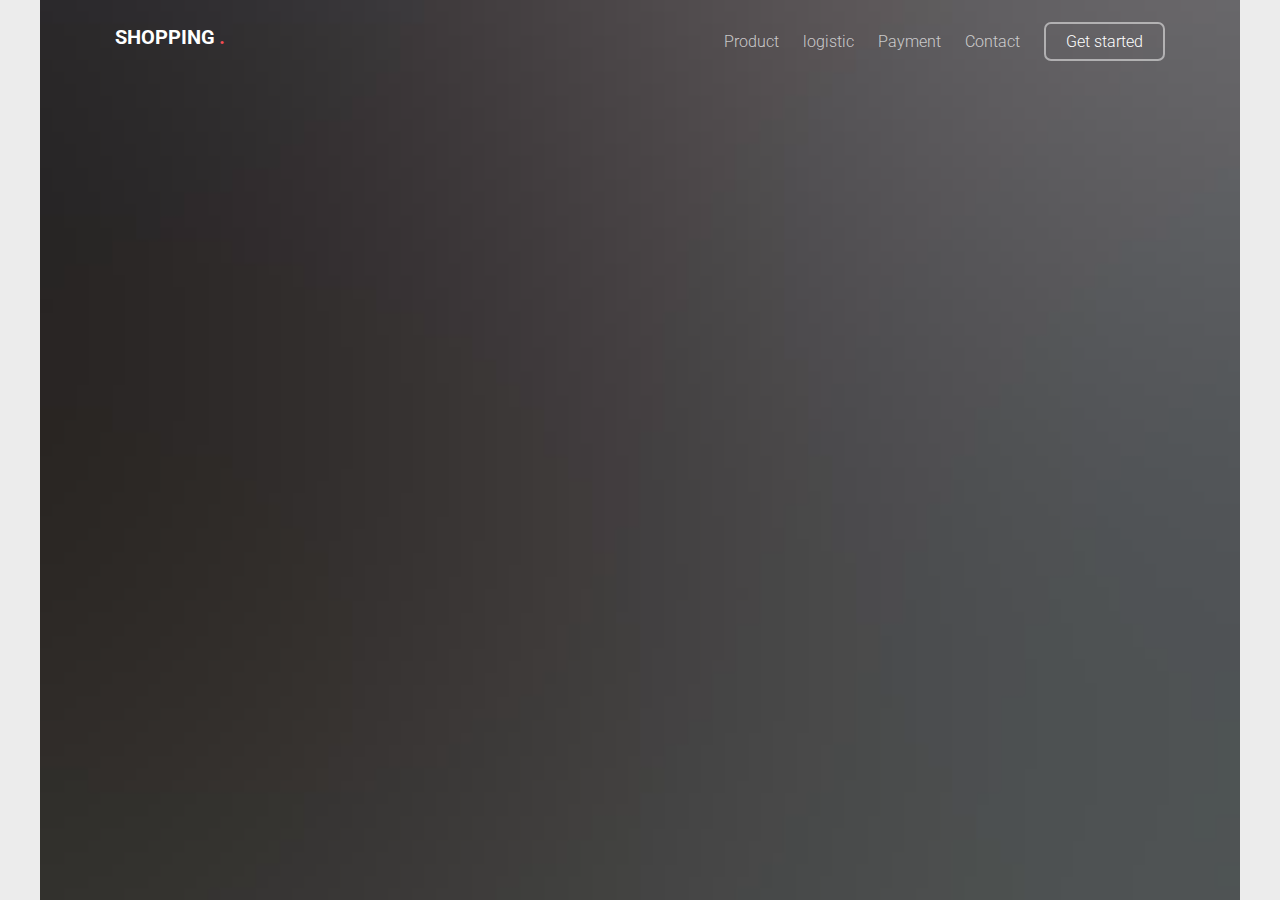
<file: splash/index.html>
<!DOCTYPE HTML>
<html>
	<head>
	<meta charset="utf-8">
	<meta http-equiv="X-UA-Compatible" content="IE=edge">
	<title>Shopping  &mdash; Shopping</title>
	<meta name="viewport" content="width=device-width, initial-scale=1">
	<meta name="description" content="Free HTML5 Website Template by FreeHTML5.co" />
	<meta name="keywords" content="free website templates, free html5, free template, free bootstrap, free website template, html5, css3, mobile first, responsive" />
	<meta name="author" content="FreeHTML5.co" />


  <!-- 
	//////////////////////////////////////////////////////

	FREE HTML5 TEMPLATE 
	DESIGNED & DEVELOPED by FREEHTML5.CO
		
	Website: 		http://freehtml5.co/
	Email: 			info@freehtml5.co
	Twitter: 		http://twitter.com/fh5co
	Facebook: 		https://www.facebook.com/fh5co

	//////////////////////////////////////////////////////
	 -->


  	<!-- Facebook and Twitter integration -->
	<meta property="og:title" content=""/>
	<meta property="og:image" content=""/>
	<meta property="og:url" content=""/>
	<meta property="og:site_name" content=""/>
	<meta property="og:description" content=""/>
	<meta name="twitter:title" content="" />
	<meta name="twitter:image" content="" />
	<meta name="twitter:url" content="" />
	<meta name="twitter:card" content="" />

	<link href="https://fonts.googleapis.com/css?family=Roboto:300,400,700" rel="stylesheet">
	
	<!-- Animate.css -->
	<link rel="stylesheet" href="css/animate.css">
	<!-- Icomoon Icon Fonts-->
	<link rel="stylesheet" href="css/icomoon.css">
	<!-- Themify Icons-->
	<link rel="stylesheet" href="css/themify-icons.css">
	<!-- Bootstrap  -->
	<link rel="stylesheet" href="css/bootstrap.css">

	<!-- Magnific Popup -->
	<link rel="stylesheet" href="css/magnific-popup.css">

	<!-- Owl Carousel  -->
	<link rel="stylesheet" href="css/owl.carousel.min.css">
	<link rel="stylesheet" href="css/owl.theme.default.min.css">

	<!-- Theme style  -->
	<link rel="stylesheet" href="css/style.css">

	<!-- Modernizr JS -->
	<script src="js/modernizr-2.6.2.min.js"></script>
	<!-- FOR IE9 below -->
	<!--[if lt IE 9]>
	<script src="js/respond.min.js"></script>
	<![endif]-->

	</head>
	<body>
		
	<div class="gtco-loader"></div>
	
	<div id="page">

	
	<div class="page-inner">
	<nav class="gtco-nav" role="navigation">
		<div class="gtco-container">
			
			<div class="row">
				<div class="col-sm-4 col-xs-12">
					<div id="gtco-logo"><a href="index.html">Shopping <em>.</em></a></div>
				</div>
				<div class="col-xs-8 text-right menu-1">
					<ul>
						<li><a href="Product.html">Product</a></li>
						<li><a href="logistic.html">logistic</a></li>
						<li><a href="Payment.html">Payment</a></li>
						<li><a href="contact.html">Contact</a></li>
						<li class="btn-cta"><a href="#"><span>Get started</span></a></li>
					</ul>
				</div>
			</div>
			
		</div>
	</nav>
	
	<header id="gtco-header" class="gtco-cover" role="banner" style="background-image: url(images/img_4.jpg)">
		<div class="overlay"></div>
		<div class="gtco-container">
			<div class="row">
				<div class="col-md-12 col-md-offset-0 text-left">
					

					<div class="row row-mt-15em">
						<div class="col-md-7 mt-text animate-box" data-animate-effect="fadeInUp">
							<span class="intro-text-small">Shopping Online</span>
							<h1>Welcome to Shopping Online</h1>	
						</div>
						<div class="col-md-4 col-md-push-1 animate-box" data-animate-effect="fadeInRight">
							<div class="form-wrap">
								<div class="tab">
									<ul class="tab-menu">
										<li class="active gtco-first"><a href="#" data-tab="signup">Sign up</a></li>
										<li class="gtco-second"><a href="#" data-tab="login">Login</a></li>
									</ul>
									<div class="tab-content">
										<div class="tab-content-inner active" data-content="signup">
											<form action="#">
												<div class="row form-group">
													<div class="col-md-12">
														<label for="username">Username or Email</label>
														<input type="text" class="form-control" id="username">
													</div>
												</div>
												<div class="row form-group">
													<div class="col-md-12">
														<label for="password">Password</label>
														<input type="password" class="form-control" id="password">
													</div>
												</div>
												<div class="row form-group">
													<div class="col-md-12">
														<label for="password2">Repeat Password</label>
														<input type="password" class="form-control" id="password2">
													</div>
												</div>

												<div class="row form-group">
													<div class="col-md-12">
														<input type="submit" class="btn btn-primary" value="Sign up">
													</div>
												</div>
											</form>	
										</div>

										<div class="tab-content-inner" data-content="login">
											<form action="#">
												<div class="row form-group">
													<div class="col-md-12">
														<label for="username">Username or Email</label>
														<input type="text" class="form-control" id="username">
													</div>
												</div>
												<div class="row form-group">
													<div class="col-md-12">
														<label for="password">Password</label>
														<input type="password" class="form-control" id="password">
													</div>
												</div>

												<div class="row form-group">
													<div class="col-md-12">
														<input type="submit" class="btn btn-primary" value="Login">
													</div>
												</div>
											</form>	
										</div>

									</div>
								</div>
							</div>
						</div>
					</div>
							
					
				</div>
			</div>
		</div>
	</header>
	
	
	<div class="gototop js-top">
		<a href="#" class="js-gotop"><i class="icon-arrow-up"></i></a>
	</div>
	
	<!-- jQuery -->
	<script src="js/jquery.min.js"></script>
	<!-- jQuery Easing -->
	<script src="js/jquery.easing.1.3.js"></script>
	<!-- Bootstrap -->
	<script src="js/bootstrap.min.js"></script>
	<!-- Waypoints -->
	<script src="js/jquery.waypoints.min.js"></script>
	<!-- Carousel -->
	<script src="js/owl.carousel.min.js"></script>
	<!-- countTo -->
	<script src="js/jquery.countTo.js"></script>
	<!-- Magnific Popup -->
	<script src="js/jquery.magnific-popup.min.js"></script>
	<script src="js/magnific-popup-options.js"></script>
	<!-- Main -->
	<script src="js/main.js"></script>

	</body>
</html>
</file>
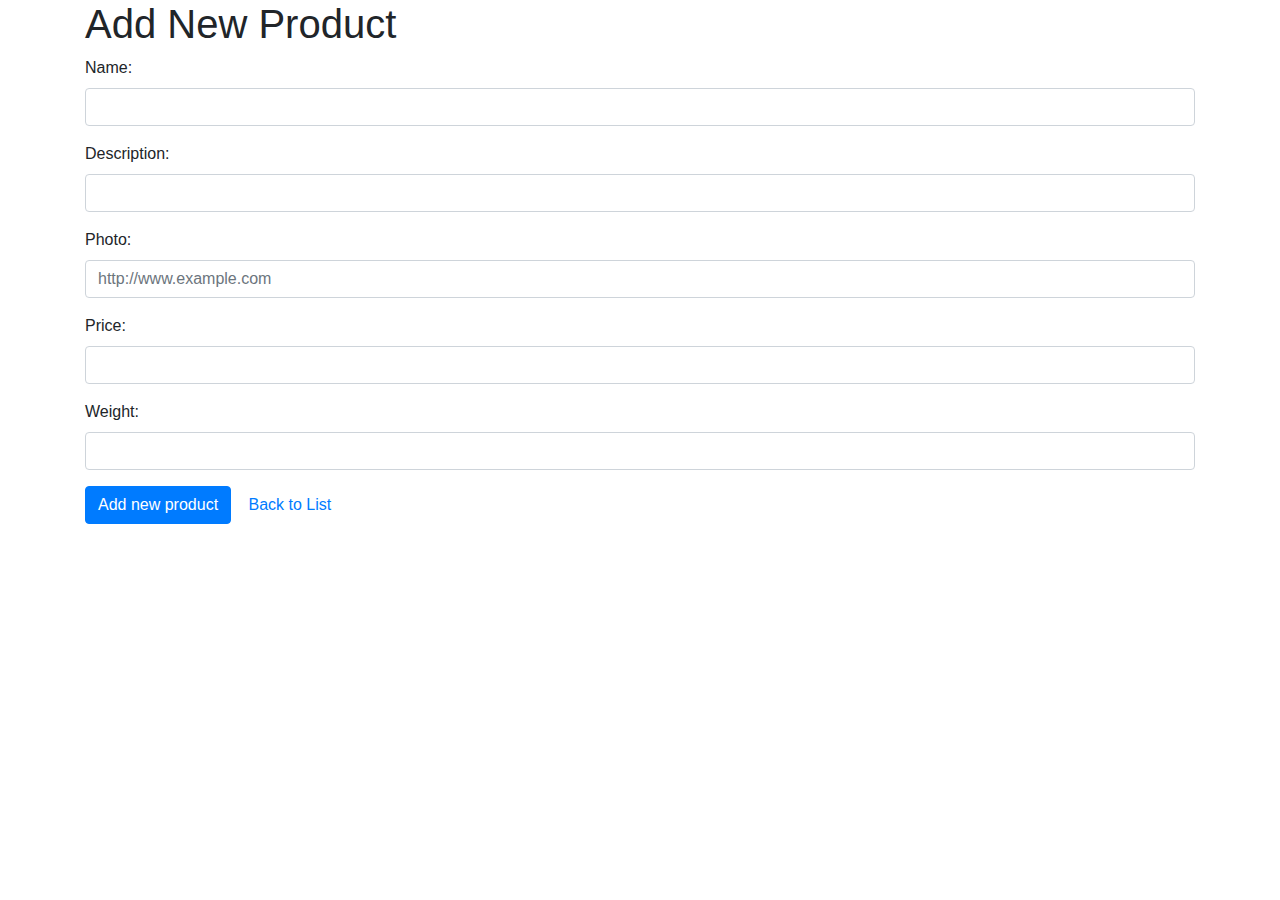
<file: splash/add.html>
<!doctype html>
<html lang="en">
  <head>
    <title>SHOPPING</title>
    <!-- Required meta tags -->
    <meta charset="utf-8">
    <meta name="viewport" content="width=device-width, initial-scale=1, shrink-to-fit=no">

    <!-- Bootstrap CSS -->
    <link rel="stylesheet" href="https://maxcdn.bootstrapcdn.com/bootstrap/4.0.0/css/bootstrap.min.css" integrity="sha384-Gn5384xqQ1aoWXA+058RXPxPg6fy4IWvTNh0E263XmFcJlSAwiGgFAW/dAiS6JXm" crossorigin="anonymous">
    
    <!-- Optional JavaScript -->
    <!-- jQuery first, then Popper.js, then Bootstrap JS -->
    <script src="https://code.jquery.com/jquery-3.2.1.min.js" crossorigin="anonymous"></script>
    <script src="https://cdnjs.cloudflare.com/ajax/libs/popper.js/1.12.9/umd/popper.min.js" integrity="sha384-ApNbgh9B+Y1QKtv3Rn7W3mgPxhU9K/ScQsAP7hUibX39j7fakFPskvXusvfa0b4Q" crossorigin="anonymous"></script>
    <script src="https://maxcdn.bootstrapcdn.com/bootstrap/4.0.0/js/bootstrap.min.js" integrity="sha384-JZR6Spejh4U02d8jOt6vLEHfe/JQGiRRSQQxSfFWpi1MquVdAyjUar5+76PVCmYl" crossorigin="anonymous"></script>
    <script src="add.js"></script>

</head>
  <body>
    <div class="container">
        <div class="center"><h1>Add New Product</h1>
        <div class="form-group">
            <label for="name">Name:</label>
            <input type="text" class="form-control" id="name">
          </div>
          <div class="form-group">
            <label for="desc">Description:</label>
            <input type="text" class="form-control" id="desc">
          </div>
          <div class="form-group">
            <label for="photo">Photo:</label>
            <input type="url" class="form-control" id="photo" placeholder="http://www.example.com">
          </div>
          <div class="form-group">
            <label for="price">Price:</label>
            <input type="text" class="form-control" id="price">
          </div>
          <div class="form-group">
            <label for="price">Weight:</label>
            <input type="text" class="form-control" id="weight">
          </div>

          <div class="form-group">
            <button id="add" class="btn btn-primary">Add new product</button>
            <a href="index.html" class="btn btn-default">Back to List</a>
          </div>


          <script type="text/javascript">
            function fncSubmit()
            {
                if(document.getElementById('textfield').value == "")
                {
                    alert('PLEASE INPUT DATA');
                    return false;
                }
            }
            </script>
          <div class="form-group">
            <div id="alert" class="alert alert-success alert-dismissible fade show">
                <button type="button" class="close" data-dismiss="alert">&times;</button>
                <strong>Success!</strong> New product was added
              </div>
          </div>
          
    </div>
</body>
</html>
</file>
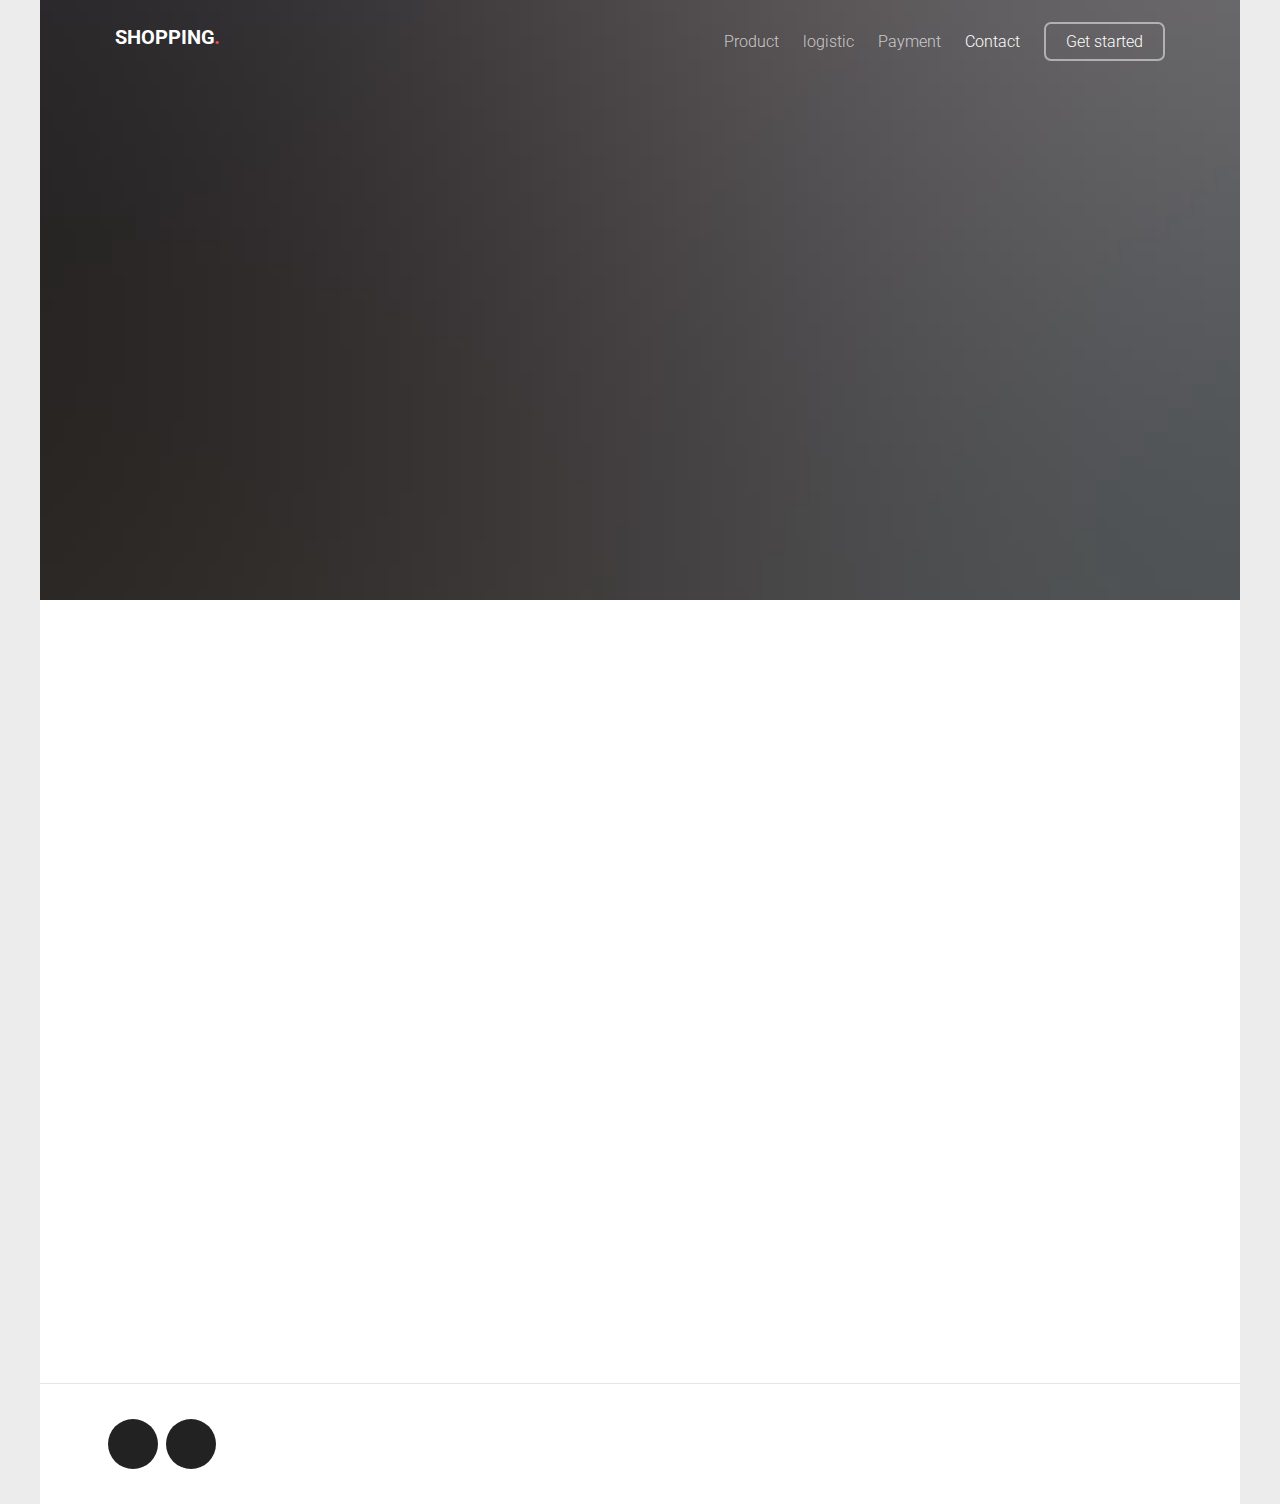
<file: splash/contact.html>
<!DOCTYPE HTML>
<html>
	<head>
	<meta charset="utf-8">
	<meta http-equiv="X-UA-Compatible" content="IE=edge">
	<title>Shopping&mdash; </title>
	<meta name="viewport" content="width=device-width, initial-scale=1">
	<meta name="description" content="Free HTML5 Website Template by FreeHTML5.co" />
	<meta name="keywords" content="free website templates, free html5, free template, free bootstrap, free website template, html5, css3, mobile first, responsive" />
	<meta name="author" content="FreeHTML5.co" />

	<meta property="og:title" content=""/>
	<meta property="og:image" content=""/>
	<meta property="og:url" content=""/>
	<meta property="og:site_name" content=""/>
	<meta property="og:description" content=""/>
	<meta name="twitter:title" content="" />
	<meta name="twitter:image" content="" />
	<meta name="twitter:url" content="" />
	<meta name="twitter:card" content="" />

	<link href="https://fonts.googleapis.com/css?family=Roboto:300,400,700" rel="stylesheet">
	
	<!-- Animate.css -->
	<link rel="stylesheet" href="css/animate.css">
	<!-- Icomoon Icon Fonts-->
	<link rel="stylesheet" href="css/icomoon.css">
	<!-- Themify Icons-->
	<link rel="stylesheet" href="css/themify-icons.css">
	<!-- Bootstrap  -->
	<link rel="stylesheet" href="css/bootstrap.css">
	<link href="css/responsive.css" rel="stylesheet" type="text/css">
	<!-- Magnific Popup -->
	<link rel="stylesheet" href="css/magnific-popup.css">

	<!-- Owl Carousel  -->
	<link rel="stylesheet" href="css/owl.carousel.min.css">
	<link rel="stylesheet" href="css/owl.theme.default.min.css">

	<!-- Theme style  -->
	<link rel="stylesheet" href="css/style.css">

	<!-- Modernizr JS -->
	<script src="js/modernizr-2.6.2.min.js"></script>
	<!-- FOR IE9 below -->
	<!--[if lt IE 9]>
	<script src="js/respond.min.js"></script>
	<![endif]-->

	</head>
	<body>
		
	<div class="gtco-loader"></div>
	
	<div id="page">

	
	<div class="page-inner">
	<nav class="gtco-nav" role="navigation">
		<div class="gtco-container">
			
			<div class="row">
				<div class="col-sm-4 col-xs-12">
					<div id="gtco-logo"><a href="index.html">Shopping<em>.</em></a></div>
				</div>
				<div class="col-xs-8 text-right menu-1">
					<ul>
						<li><a href="Product.html">Product</a></li>
						<li><a href="logistic.html">logistic</a></li>
						<li><a href="Payment.html">Payment</a></li>
						<li class="active"><a href="contact.html">Contact</a></li>
						<li class="btn-cta"><a href="#"><span>Get started</span></a></li>
					</ul>
				</div>
			</div>
			
		</div>
	</nav>
	
	<header id="gtco-header" class="gtco-cover gtco-cover-sm" role="banner" style="background-image: url(images/img_4.jpg)">
		<div class="overlay"></div>
		<div class="gtco-container">
			<div class="row">
				<div class="col-md-12 col-md-offset-0 text-left">
					<div class="row row-mt-15em">

						<div class="col-md-7 mt-text animate-box" data-animate-effect="fadeInUp">
							<span class="intro-text-small">Don't be shy</span>
							<h1>Get In Touch</h1>	
						</div>
						
					</div>
					
				</div>
			</div>
		</div>
	</header>
	
	
	<div class="gtco-section border-bottom">
		<div class="gtco-container">
			<div class="row">
				<div class="col-md-12">
					<div class="col-md-6 animate-box">
					<h3>Get In Touch</h3>
					<form action="#">
						<div class="row form-group">
							<div class="col-md-12">
								<label class="sr-only" for="name">Name</label>
								<input type="text" id="name" class="form-control" placeholder="Your firstname">
							</div>
							
						</div>

						<div class="row form-group">
							<div class="col-md-12">
								<label class="sr-only" for="email">Email</label>
								<input type="text" id="email" class="form-control" placeholder="Your email address">
							</div>
						</div>

						<div class="row form-group">
							<div class="col-md-12">
								<label class="sr-only" for="subject">Subject</label>
								<input type="text" id="subject" class="form-control" placeholder="Your subject of this message">
							</div>
						</div>

						<div class="row form-group">
							<div class="col-md-12">
								<label class="sr-only" for="message">Message</label>
								<textarea name="message" id="message" cols="30" rows="10" class="form-control" placeholder="Write us something"></textarea>
							</div>
						</div>
						<div class="form-group">
							<input type="submit" value="Send Message" class="btn btn-primary">
						</div>

					</form>		
				</div>
				<div class="col-md-5 col-md-push-1 animate-box">
					
					<div class="gtco-contact-info">
						<h3>Contact Information</h3>
						
												
							<li class="address">111/1 m.7  Krabi </li>
							<li class="phone"><a href="tel://1234567920">093-636-5286</a></li>
							<li class="email"><a href="mailto:info@yoursite.com">puttavo456@hotmail.com</a></li>						
						</ul>
					</div>


				</div>
				</div>
			</div>
		</div>
	</div>

	<ul class="social-link">
	<li class="gplus"><a href="https://www.instagram.com/puttavorakun/"><i class="fa fa-instagram"></i></a></li>
	<li class="facebook"><a href="https://www.facebook.com/worawut.puttavorakun"><i class="fa fa-facebook"></i></a></li>
</ul>

	<div class="gototop js-top">
		<a href="#" class="js-gotop"><i class="icon-arrow-up"></i></a>
	</div>
	
	<!-- jQuery -->
	<script src="js/jquery.min.js"></script>
	<!-- jQuery Easing -->
	<script src="js/jquery.easing.1.3.js"></script>
	<!-- Bootstrap -->
	<script src="js/bootstrap.min.js"></script>
	<!-- Waypoints -->
	<script src="js/jquery.waypoints.min.js"></script>
	<!-- Carousel -->
	<script src="js/owl.carousel.min.js"></script>
	<!-- countTo -->
	<script src="js/jquery.countTo.js"></script>
	<!-- Magnific Popup -->
	<script src="js/jquery.magnific-popup.min.js"></script>
	<script src="js/magnific-popup-options.js"></script>
	<!-- Main -->
	<script src="js/main.js"></script>

	</body>
</html>
</file>
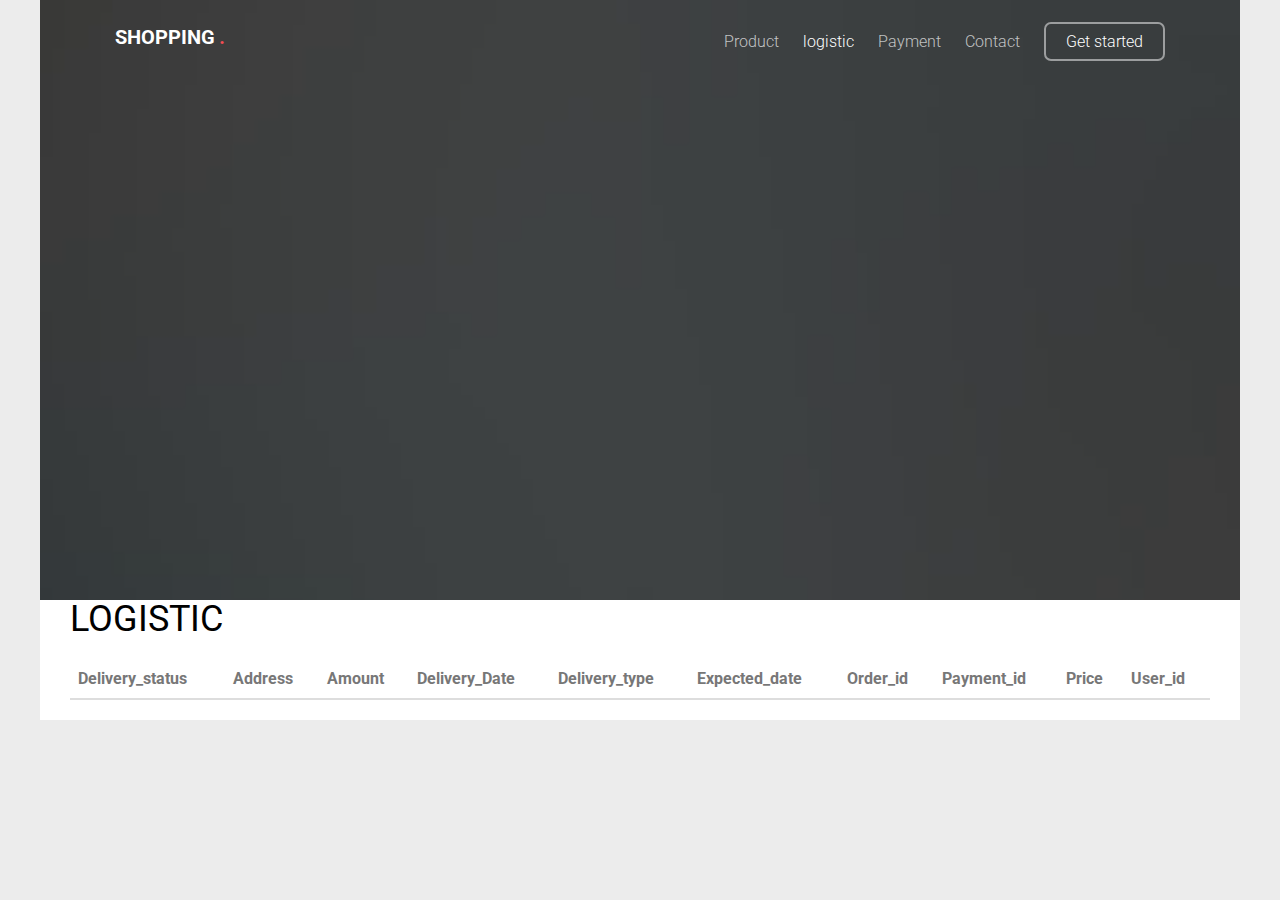
<file: splash/logistic.html>
<!DOCTYPE HTML>
<html>
	<head>
	<meta charset="utf-8">
	<meta http-equiv="X-UA-Compatible" content="IE=edge">
	<title>Shopping &mdash; </title>
	<meta name="viewport" content="width=device-width, initial-scale=1">
	<meta name="description" content="Free HTML5 Website Template by FreeHTML5.co" />
	<meta name="keywords" content="free website templates, free html5, free template, free bootstrap, free website template, html5, css3, mobile first, responsive" />
	<meta name="author" content="FreeHTML5.co" />
	<!-- 
	//////////////////////////////////////////////////////

	FREE HTML5 TEMPLATE 
	DESIGNED & DEVELOPED by FREEHTML5.CO
		
	Website: 		http://freehtml5.co/
	Email: 			info@freehtml5.co
	Twitter: 		http://twitter.com/fh5co
	Facebook: 		https://www.facebook.com/fh5co

	//////////////////////////////////////////////////////
	 -->
  	<!-- Facebook and Twitter integration -->
	<meta property="og:title" content=""/>
	<meta property="og:image" content=""/>
	<meta property="og:url" content=""/>
	<meta property="og:site_name" content=""/>
	<meta property="og:description" content=""/>
	<meta name="twitter:title" content="" />
	<meta name="twitter:image" content="" />
	<meta name="twitter:url" content="" />
	<meta name="twitter:card" content="" />

	<link href="https://fonts.googleapis.com/css?family=Roboto:300,400,700" rel="stylesheet">
	
	<!-- Animate.css -->
	<link rel="stylesheet" href="css/animate.css">
	<!-- Icomoon Icon Fonts-->
	<link rel="stylesheet" href="css/icomoon.css">
	<!-- Themify Icons-->
	<link rel="stylesheet" href="css/themify-icons.css">
	<!-- Bootstrap  -->
	<link rel="stylesheet" href="css/bootstrap.css">

	<!-- Magnific Popup -->
	<link rel="stylesheet" href="css/magnific-popup.css">

	<!-- Owl Carousel  -->
	<link rel="stylesheet" href="css/owl.carousel.min.css">
	<link rel="stylesheet" href="css/owl.theme.default.min.css">

	<!-- Theme style  -->
	<link rel="stylesheet" href="css/style.css">

	<!-- Modernizr JS -->
	<script src="js/modernizr-2.6.2.min.js"></script>
	<!-- FOR IE9 below -->
	<!--[if lt IE 9]>
	<script src="js/respond.min.js"></script>
	<![endif]-->

	</head>
	<body>
		
	<div class="gtco-loader"></div>
	
	<div id="page">

	
	<div class="page-inner">
	<nav class="gtco-nav" role="navigation">
		<div class="gtco-container">
			
			<div class="row">
				<div class="col-sm-4 col-xs-12">
					<div id="gtco-logo"><a href="index.html">Shopping <em>.</em></a></div>
				</div>
				<div class="col-xs-8 text-right menu-1">
					<ul>
						<li><a href="Product.html">Product</a></li>
						<li class="active"><a href="logistic.html">logistic</a></li>
						<li><a href="Payment.html">Payment</a></li>
						<li><a href="contact.html">Contact</a></li>
						<li class="btn-cta"><a href="#"><span>Get started</span></a></li>
					</ul>
				</div>
			</div>
			
		</div>
	</nav>
	
	<header id="gtco-header" class="gtco-cover gtco-cover-sm" role="banner" style="background-image: url(images/img_1.jpg)">
		<div class="overlay"></div>
		<div class="gtco-container">
			<div class="row">
				<div class="col-md-12 col-md-offset-0 text-left">
					

					<div class="row row-mt-15em">

						<div class="col-md-7 mt-text animate-box" data-animate-effect="fadeInUp">
							<span class="intro-text-small"></span>
							<h1>Logistic List</h1>	
						</div>
						
					</div>
							
					
				</div>
			</div>
		</div>
	</header>
	
	
	
	<div class="container">
		<div class="center"><h1>LOGISTIC</h1>
		  <!-- <a href="addnew.html" class="btn btn-default">Add New Pin</a> -->
		  <table class="table table-hover">
			  <thead>
				<tr>
				  <th>	Delivery_status	</th>
				  <th>	Address	</th>
				  <th>	Amount	</th>
				  <th>	Delivery_Date	</th>             
				  <th>	Delivery_type	</th>
				  <th>	Expected_date	</th>
				  <th>	Order_id	</th>
				  <th>	Payment_id	</th>
				  <th>	Price	</th>
				  <th>	User_id	</th>
				  
				</tr>
			  </thead>
			  <tbody id="logisticlist"></tbody>
			</table>        
	  </div>

	<div class="gototop js-top">
		<a href="#" class="js-gotop"><i class="icon-arrow-up"></i></a>
	</div>
	
	<!-- jQuery -->
	<script src="js/jquery.min.js"></script>
	<!-- jQuery Easing -->
	<script src="js/jquery.easing.1.3.js"></script>
	<!-- Bootstrap -->
	<script src="js/bootstrap.min.js"></script>
	<!-- Waypoints -->
	<script src="js/jquery.waypoints.min.js"></script>
	<!-- Carousel -->
	<script src="js/owl.carousel.min.js"></script>
	<!-- countTo -->
	<script src="js/jquery.countTo.js"></script>
	<!-- Magnific Popup -->
	<script src="js/jquery.magnific-popup.min.js"></script>
	<script src="js/magnific-popup-options.js"></script>
	<!-- Main -->
	<script src="js/main.js"></script>
	<script src="logistic.js"></script>
	</body>
</html>
</file>
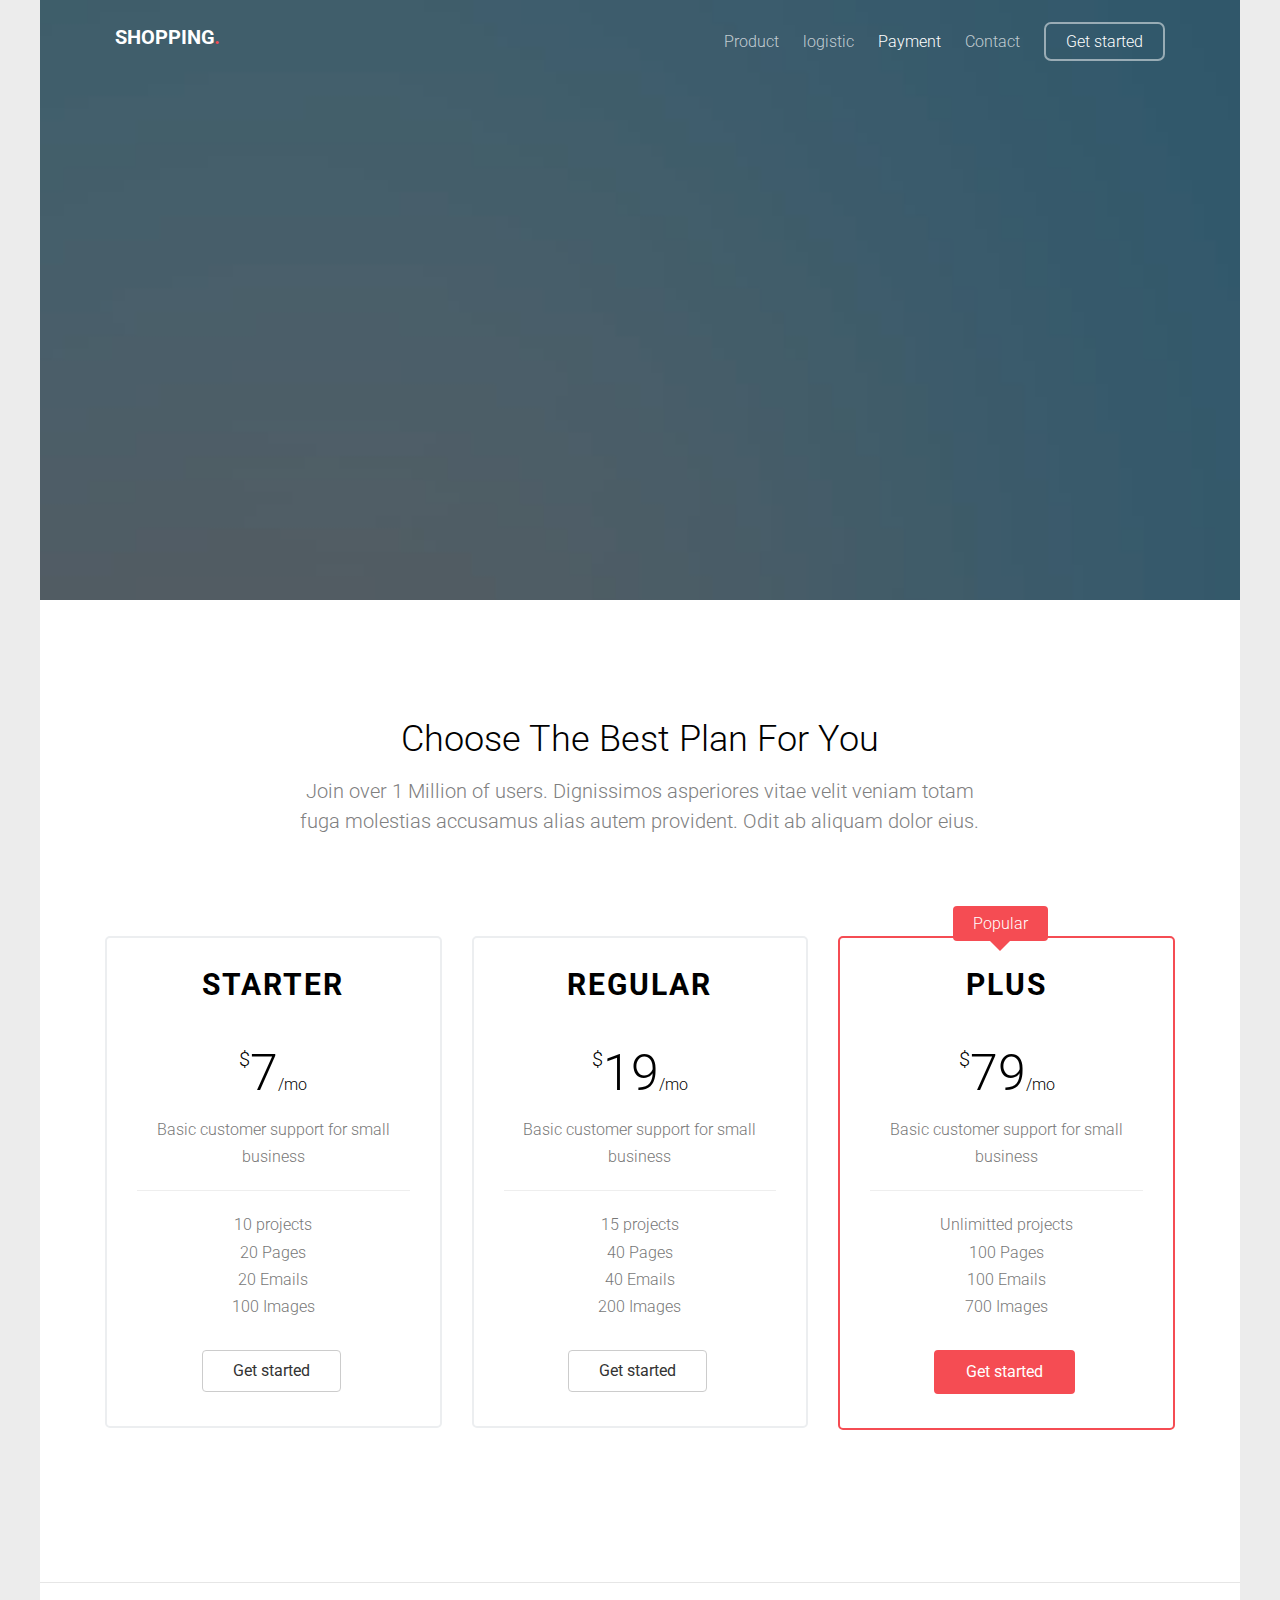
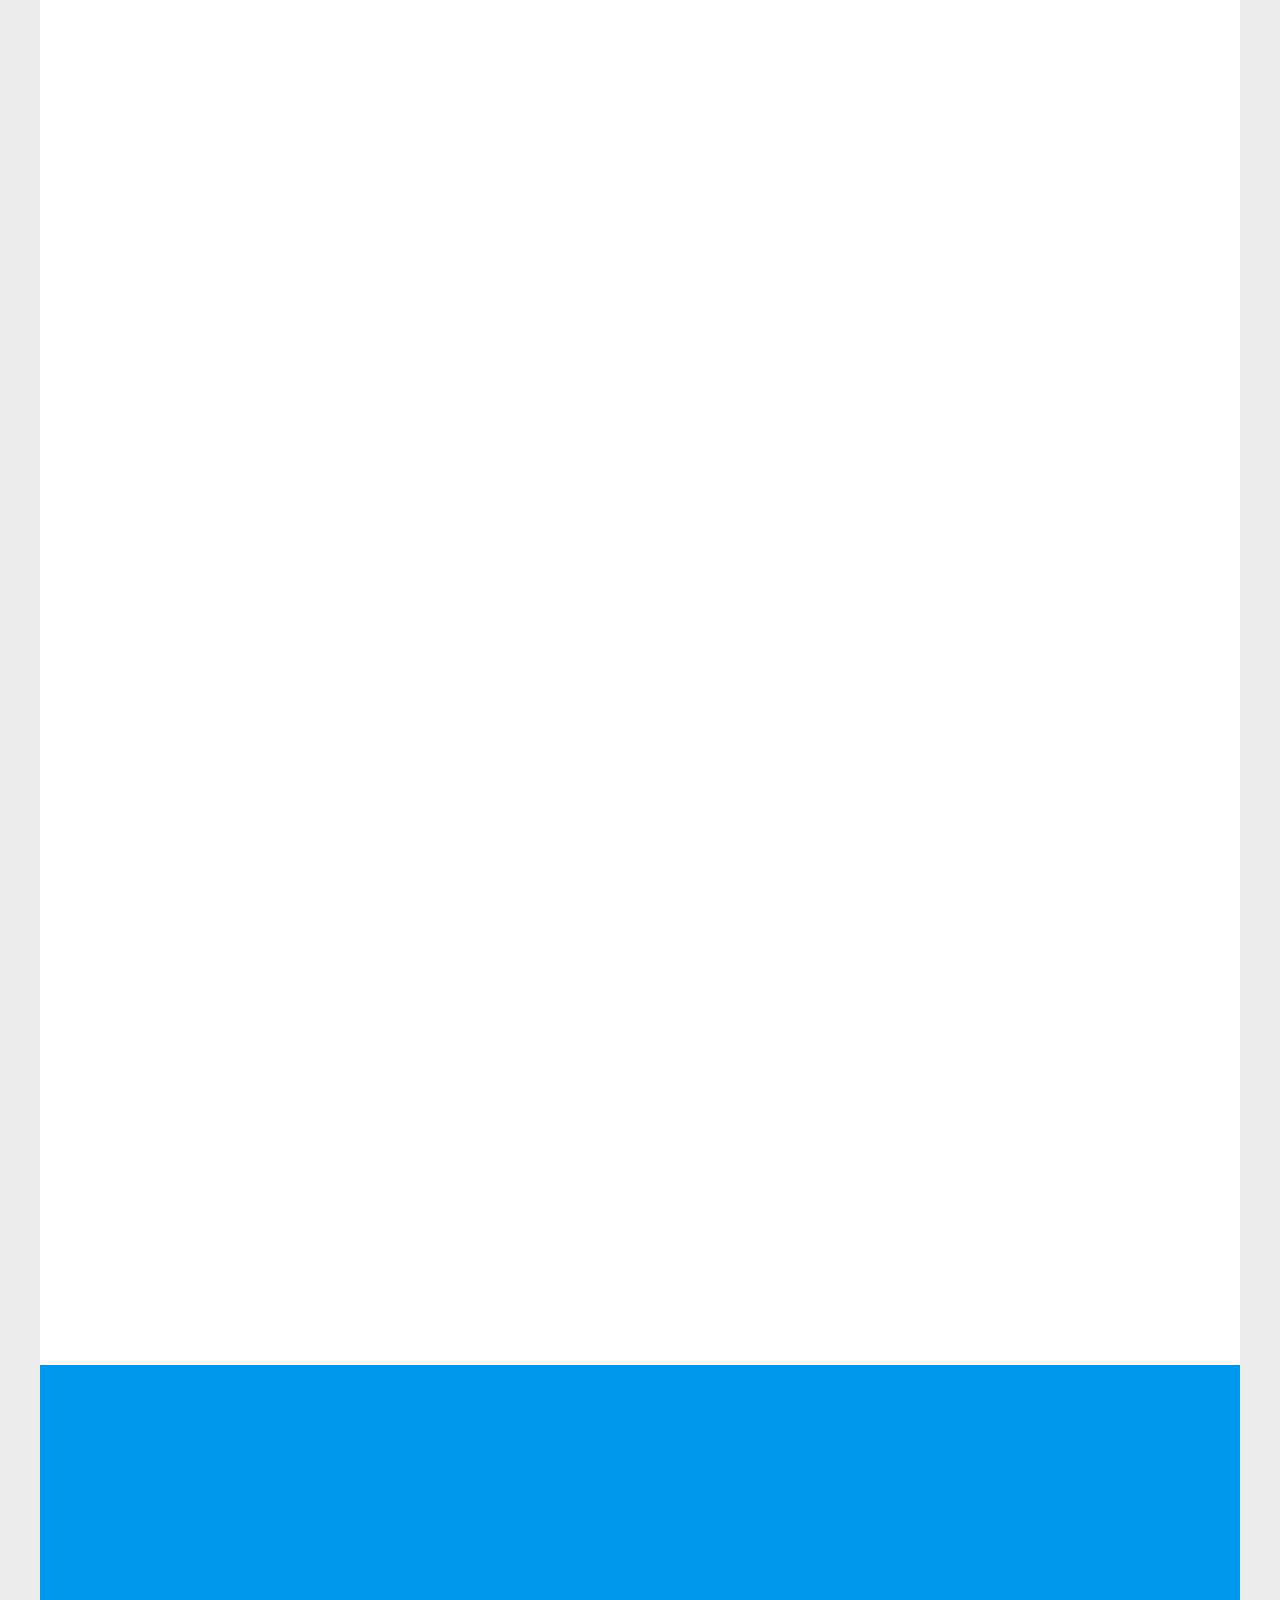
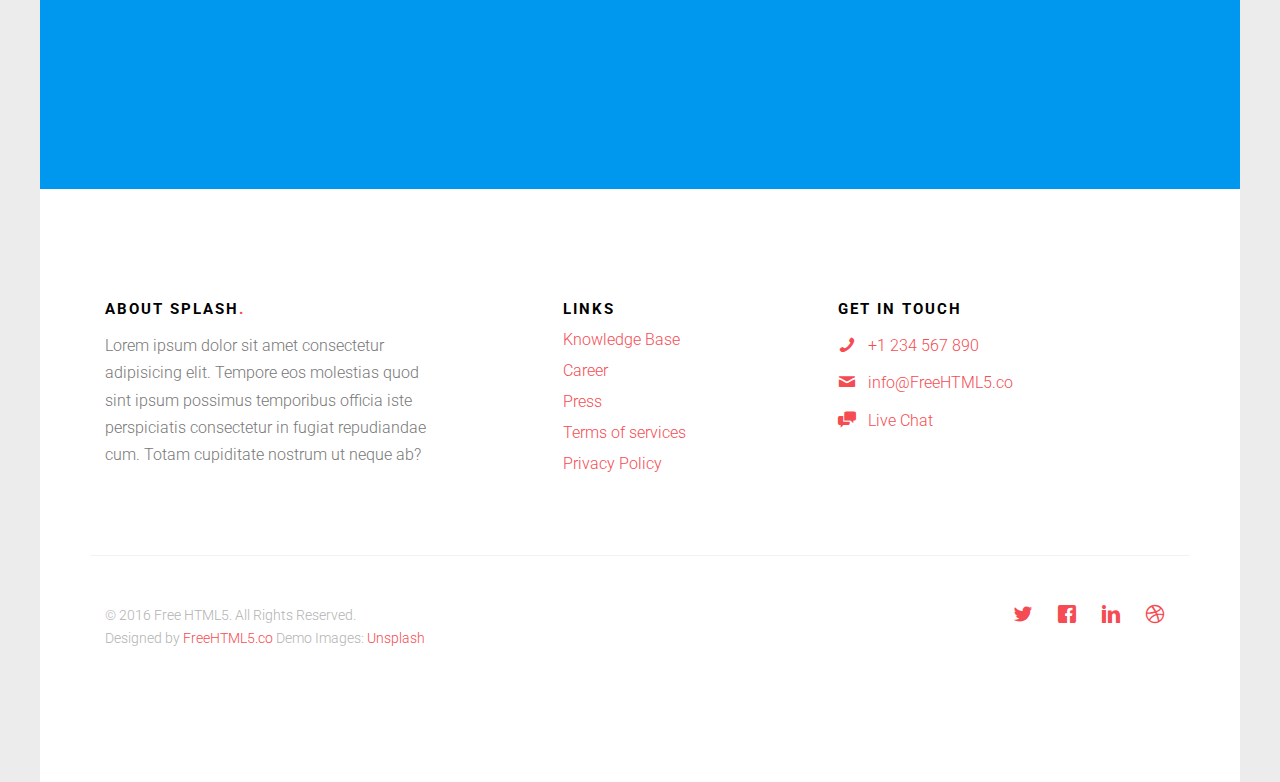
<file: splash/Payment.html>
<!DOCTYPE HTML>

<html>
	<head>
	<meta charset="utf-8">
	<meta http-equiv="X-UA-Compatible" content="IE=edge">
	<title>Shopping &mdash; </title>
	<meta name="viewport" content="width=device-width, initial-scale=1">
	<meta name="description" content="Free HTML5 Website Template by FreeHTML5.co" />
	<meta name="keywords" content="free website templates, free html5, free template, free bootstrap, free website template, html5, css3, mobile first, responsive" />
	<meta name="author" content="FreeHTML5.co" />
	
	<!-- 
	//////////////////////////////////////////////////////

	FREE HTML5 TEMPLATE 
	DESIGNED & DEVELOPED by FREEHTML5.CO
		
	Website: 		http://freehtml5.co/
	Email: 			info@freehtml5.co
	Twitter: 		http://twitter.com/fh5co
	Facebook: 		https://www.facebook.com/fh5co

	//////////////////////////////////////////////////////
	 -->

  	<!-- Facebook and Twitter integration -->
	<meta property="og:title" content=""/>
	<meta property="og:image" content=""/>
	<meta property="og:url" content=""/>
	<meta property="og:site_name" content=""/>
	<meta property="og:description" content=""/>
	<meta name="twitter:title" content="" />
	<meta name="twitter:image" content="" />
	<meta name="twitter:url" content="" />
	<meta name="twitter:card" content="" />

	<link href="https://fonts.googleapis.com/css?family=Roboto:300,400,700" rel="stylesheet">
	
	<!-- Animate.css -->
	<link rel="stylesheet" href="css/animate.css">
	<!-- Icomoon Icon Fonts-->
	<link rel="stylesheet" href="css/icomoon.css">
	<!-- Themify Icons-->
	<link rel="stylesheet" href="css/themify-icons.css">
	<!-- Bootstrap  -->
	<link rel="stylesheet" href="css/bootstrap.css">

	<!-- Magnific Popup -->
	<link rel="stylesheet" href="css/magnific-popup.css">

	<!-- Owl Carousel  -->
	<link rel="stylesheet" href="css/owl.carousel.min.css">
	<link rel="stylesheet" href="css/owl.theme.default.min.css">

	<!-- Theme style  -->
	<link rel="stylesheet" href="css/style.css">

	<!-- Modernizr JS -->
	<script src="js/modernizr-2.6.2.min.js"></script>
	<!-- FOR IE9 below -->
	<!--[if lt IE 9]>
	<script src="js/respond.min.js"></script>
	<![endif]-->

	</head>
	<body>
		
	<div class="gtco-loader"></div>
	
	<div id="page">

	
	<div class="page-inner">
	<nav class="gtco-nav" role="navigation">
		<div class="gtco-container">
			
			<div class="row">
				<div class="col-sm-4 col-xs-12">
					<div id="gtco-logo"><a href="index.html">Shopping<em>.</em></a></div>
				</div>
				<div class="col-xs-8 text-right menu-1">
					<ul>
						<li><a href="Product.html">Product</a></li>
						<li><a href="logistic.html">logistic</a></li>
						<li class="active"><a href="Payment.html">Payment</a></li>
						<li><a href="contact.html">Contact</a></li>
						<li class="btn-cta"><a href="#"><span>Get started</span></a></li>
					</ul>
				</div>
			</div>
			
		</div>
	</nav>
	
	<header id="gtco-header" class="gtco-cover gtco-cover-sm" role="banner" style="background-image: url(images/img_6.jpg)">
		<div class="overlay"></div>
		<div class="gtco-container">
			<div class="row">
				<div class="col-md-12 col-md-offset-0 text-left">
					<div class="row row-mt-15em">

						<div class="col-md-7 mt-text animate-box" data-animate-effect="fadeInUp">
							<span class="intro-text-small">See Our Pricing</span>
							<h1>Plans for Everyone</h1>	
						</div>
						
					</div>
					
				</div>
			</div>
		</div>
	</header>
	
	
	
	<div class="gtco-section border-bottom">
		<div class="gtco-container">
			<div class="row">
				<div class="col-md-8 col-md-offset-2 text-center gtco-heading">
					<h2>Choose The Best Plan For You</h2>
					<p>Join over 1 Million of users. Dignissimos asperiores vitae velit veniam totam fuga molestias accusamus alias autem provident. Odit ab aliquam dolor eius.</p>
				</div>
			</div>
			<div class="row">
				<div class="col-md-4">
					<div class="price-box">
						<h2 class="pricing-plan">Starter</h2>
						<div class="price"><sup class="currency">$</sup>7<small>/mo</small></div>
						<p>Basic customer support for small business</p>
						<hr>
						<ul class="pricing-info">
							<li>10 projects</li>
							<li>20 Pages</li>
							<li>20 Emails</li>
							<li>100 Images</li>
						</ul>
						<a href="#" class="btn btn-default btn-sm">Get started</a>
					</div>
				</div>
				<div class="col-md-4">
					<div class="price-box">
						<h2 class="pricing-plan">Regular</h2>
						<div class="price"><sup class="currency">$</sup>19<small>/mo</small></div>
						<p>Basic customer support for small business</p>
						<hr>
						<ul class="pricing-info">
							<li>15 projects</li>
							<li>40 Pages</li>
							<li>40 Emails</li>
							<li>200 Images</li>
						</ul>
						<a href="#" class="btn btn-default btn-sm">Get started</a>
					</div>
				</div>
				<div class="col-md-4">
					<div class="price-box popular">
						<div class="popular-text">Popular</div>
						<h2 class="pricing-plan">Plus</h2>
						<div class="price"><sup class="currency">$</sup>79<small>/mo</small></div>
						<p>Basic customer support for small business</p>
						<hr>
						<ul class="pricing-info">
							<li>Unlimitted projects</li>
							<li>100 Pages</li>
							<li>100 Emails</li>
							<li>700 Images</li>
						</ul>
						<a href="#" class="btn btn-primary btn-sm">Get started</a>
					</div>
				</div>
			</div>
		</div>
	</div>

	<div class="gtco-section">
		<div class="gtco-container">
			<div class="row">
				<div class="col-md-8 col-md-offset-2 text-center gtco-heading animate-box">
					<h2>Frequently Ask Questions</h2>
					<p>Dignissimos asperiores vitae velit veniam totam fuga molestias accusamus alias autem provident. Odit ab aliquam dolor eius.</p>
				</div>
			</div>
			<div class="row">
				<div class="col-md-8 col-md-offset-2">
					<ul class="fh5co-faq-list">
						<li class="animate-box">
							<h2>What is Splash?</h2>
							<p>Far far away, behind the word mountains, far from the countries Vokalia and Consonantia, there live the blind texts. Separated they live in Bookmarksgrove right at the coast of the Semantics, a large language ocean.</p>
						</li>
						<li class="animate-box">
							<h2>What language are available?</h2>
							<p>Far far away, behind the word mountains, far from the countries Vokalia and Consonantia, there live the blind texts. Separated they live in Bookmarksgrove right at the coast of the Semantics, a large language ocean.</p>
						</li>
						<li class="animate-box">
							<h2>I have technical problem, who do I email?</h2>
							<p>Far far away, behind the word mountains, far from the countries Vokalia and Consonantia, there live the blind texts. Separated they live in Bookmarksgrove right at the coast of the Semantics, a large language ocean.</p>
						</li>
						<li class="animate-box">
							<h2>Can I have a username that is already taken?</h2>
							<p>Far far away, behind the word mountains, far from the countries Vokalia and Consonantia, there live the blind texts. Separated they live in Bookmarksgrove right at the coast of the Semantics, a large language ocean.</p>
						</li>
						<li class="animate-box">
							<h2>How do I use Splash features?</h2>
							<p>Far far away, behind the word mountains, far from the countries Vokalia and Consonantia, there live the blind texts. Separated they live in Bookmarksgrove right at the coast of the Semantics, a large language ocean.</p>
						</li>
						<li class="animate-box">
							<h2>Is Splash free??</h2>
							<p>Far far away, behind the word mountains, far from the countries Vokalia and Consonantia, there live the blind texts. Separated they live in Bookmarksgrove right at the coast of the Semantics, a large language ocean.</p>
						</li>
					</ul>
				</div>
			</div>
		</div>
	</div>

	
	<div id="gtco-subscribe">
		<div class="gtco-container">
			<div class="row animate-box">
				<div class="col-md-8 col-md-offset-2 text-center gtco-heading">
					<h2>Subscribe</h2>
					<p>Be the first to know about the new templates.</p>
				</div>
			</div>
			<div class="row animate-box">
				<div class="col-md-8 col-md-offset-2">
					<form class="form-inline">
						<div class="col-md-6 col-sm-6">
							<div class="form-group">
								<label for="email" class="sr-only">Email</label>
								<input type="email" class="form-control" id="email" placeholder="Your Email">
							</div>
						</div>
						<div class="col-md-6 col-sm-6">
							<button type="submit" class="btn btn-default btn-block">Subscribe</button>
						</div>
					</form>
				</div>
			</div>
		</div>
	</div>

	<footer id="gtco-footer" role="contentinfo">
		<div class="gtco-container">
			<div class="row row-p	b-md">

				<div class="col-md-4">
					<div class="gtco-widget">
						<h3>About <span class="footer-logo">Splash<span>.<span></span></h3>
						<p>Lorem ipsum dolor sit amet consectetur adipisicing elit. Tempore eos molestias quod sint ipsum possimus temporibus officia iste perspiciatis consectetur in fugiat repudiandae cum. Totam cupiditate nostrum ut neque ab?</p>
					</div>
				</div>

				<div class="col-md-4 col-md-push-1">
					<div class="gtco-widget">
						<h3>Links</h3>
						<ul class="gtco-footer-links">
							<li><a href="#">Knowledge Base</a></li>
							<li><a href="#">Career</a></li>
							<li><a href="#">Press</a></li>
							<li><a href="#">Terms of services</a></li>
							<li><a href="#">Privacy Policy</a></li>
						</ul>
					</div>
				</div>

				<div class="col-md-4">
					<div class="gtco-widget">
						<h3>Get In Touch</h3>
						<ul class="gtco-quick-contact">
							<li><a href="#"><i class="icon-phone"></i> +1 234 567 890</a></li>
							<li><a href="#"><i class="icon-mail2"></i> info@FreeHTML5.co</a></li>
							<li><a href="#"><i class="icon-chat"></i> Live Chat</a></li>
						</ul>
					</div>
				</div>

			</div>

			<div class="row copyright">
				<div class="col-md-12">
					<p class="pull-left">
						<small class="block">&copy; 2016 Free HTML5. All Rights Reserved.</small> 
						<small class="block">Designed by <a href="http://FreeHTML5.co/" target="_blank">FreeHTML5.co</a> Demo Images: <a href="http://unsplash.co/" target="_blank">Unsplash</a></small>
					</p>
					<p class="pull-right">
						<ul class="gtco-social-icons pull-right">
							<li><a href="#"><i class="icon-twitter"></i></a></li>
							<li><a href="#"><i class="icon-facebook"></i></a></li>
							<li><a href="#"><i class="icon-linkedin"></i></a></li>
							<li><a href="#"><i class="icon-dribbble"></i></a></li>
						</ul>
					</p>
				</div>
			</div>

		</div>
	</footer>
	</div>

	</div>

	<div class="gototop js-top">
		<a href="#" class="js-gotop"><i class="icon-arrow-up"></i></a>
	</div>
	
	<!-- jQuery -->
	<script src="js/jquery.min.js"></script>
	<!-- jQuery Easing -->
	<script src="js/jquery.easing.1.3.js"></script>
	<!-- Bootstrap -->
	<script src="js/bootstrap.min.js"></script>
	<!-- Waypoints -->
	<script src="js/jquery.waypoints.min.js"></script>
	<!-- Carousel -->
	<script src="js/owl.carousel.min.js"></script>
	<!-- countTo -->
	<script src="js/jquery.countTo.js"></script>
	<!-- Magnific Popup -->
	<script src="js/jquery.magnific-popup.min.js"></script>
	<script src="js/magnific-popup-options.js"></script>
	<!-- Main -->
	<script src="js/main.js"></script>

	</body>
</html>
</file>
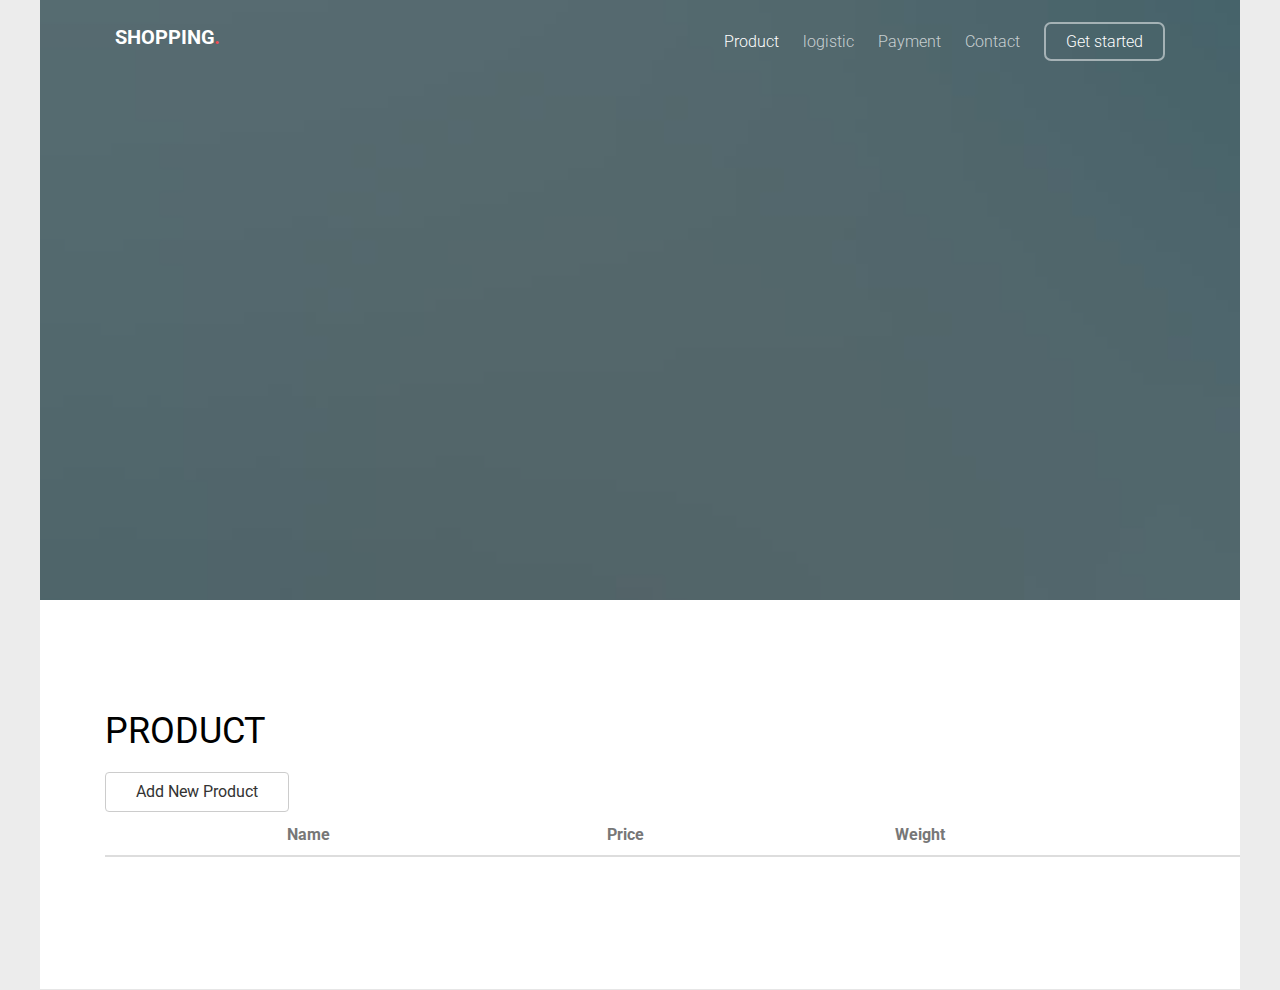
<file: splash/Product.html>
<!DOCTYPE HTML>
<html>
	<head>
	<meta charset="utf-8">
	<meta http-equiv="X-UA-Compatible" content="IE=edge">
	<title>Shopping&mdash;</title>
	<meta name="viewport" content="width=device-width, initial-scale=1">
	<meta name="description" content="Free HTML5 Website Template by FreeHTML5.co" />
	<meta name="keywords" content="free website templates, free html5, free template, free bootstrap, free website template, html5, css3, mobile first, responsive" />
	<meta name="author" content="FreeHTML5.co" />
	<!-- 
	//////////////////////////////////////////////////////

	FREE HTML5 TEMPLATE 
	DESIGNED & DEVELOPED by FREEHTML5.CO
		
	Website: 		http://freehtml5.co/
	Email: 			info@freehtml5.co
	Twitter: 		http://twitter.com/fh5co
	Facebook: 		https://www.facebook.com/fh5co

	//////////////////////////////////////////////////////
	 -->

  	<!-- Facebook and Twitter integration -->
	<meta property="og:title" content=""/>
	<meta property="og:image" content=""/>
	<meta property="og:url" content=""/>
	<meta property="og:site_name" content=""/>
	<meta property="og:description" content=""/>
	<meta name="twitter:title" content="" />
	<meta name="twitter:image" content="" />
	<meta name="twitter:url" content="" />
	<meta name="twitter:card" content="" />

	<link href="https://fonts.googleapis.com/css?family=Roboto:300,400,700" rel="stylesheet">
	
	<!-- Animate.css -->
	<link rel="stylesheet" href="css/animate.css">
	<!-- Icomoon Icon Fonts-->
	<link rel="stylesheet" href="css/icomoon.css">
	<!-- Themify Icons-->
	<link rel="stylesheet" href="css/themify-icons.css">
	<!-- Bootstrap  -->
	<link rel="stylesheet" href="css/bootstrap.css">

	<!-- Magnific Popup -->
	<link rel="stylesheet" href="css/magnific-popup.css">

	<!-- Owl Carousel  -->
	<link rel="stylesheet" href="css/owl.carousel.min.css">
	<link rel="stylesheet" href="css/owl.theme.default.min.css">

	<!-- Theme style  -->
	<link rel="stylesheet" href="css/style.css">

	<!-- Modernizr JS -->
	<script src="js/modernizr-2.6.2.min.js"></script>
	<!-- FOR IE9 below -->
	<!--[if lt IE 9]>
	<script src="js/respond.min.js"></script>
	<![endif]-->

	</head>
	<body>
		
	<div class="gtco-loader"></div>
	
	<div id="page">

	
	<div class="page-inner">
	<nav class="gtco-nav" role="navigation">
		<div class="gtco-container">
			
			<div class="row">
				<div class="col-sm-4 col-xs-12">
					<div id="gtco-logo"><a href="index.html">Shopping<em>.</em></a></div>
				</div>
				<div class="col-xs-8 text-right menu-1">
					<ul>
						<li class="active"><a href="Product.html">Product</a></li>
						<li><a href="logistic.html">logistic</a></li>
						<li class="has-dropdown">
						
						<li><a href="Payment.html">Payment</a></li>
						<li><a href="contact.html">Contact</a></li>
						<li class="btn-cta"><a href="#"><span>Get started</span></a></li>
					</ul>
				</div>
			</div>
			
		</div>
	</nav>
	
	<header id="gtco-header" class="gtco-cover gtco-cover-sm" role="banner" style="background-image: url(images/img_2.jpg)">
		<div class="overlay"></div>
		<div class="gtco-container">
			<div class="row">
				<div class="col-md-12 col-md-offset-0 text-left">
					

					<div class="row row-mt-15em">

						<div class="col-md-7 mt-text animate-box" data-animate-effect="fadeInUp">
							<span class="intro-text-small">Shopping</span>
							<h1>product List</h1>	
						</div>
						
					</div>
							
					
				</div>
			</div>
		</div>
	</header>
	
	
	<div id="gtco-features" class="border-bottom">
		<div class="gtco-container">
			<div class="row">
				
				<div class="container">
					<div class="center"><h1>PRODUCT</h1>
					<a href="add.html" class="btn btn-default">Add New Product</a>
					<table class="table table-hover">
						<thead>
						  <tr>
							<th></th>
							<th></th>
							<th>Name</th>
							<th>Price</th>
							<th>Weight</th>
							
						  </tr>
						</thead>
						<tbody id="productlist"></tbody>
					  </table>        
				</div>
		</div>
	</div>

	

	<div class="gototop js-top">
		<a href="#" class="js-gotop"><i class="icon-arrow-up"></i></a>
	</div>
	
	<!-- jQuery -->
	<script src="js/jquery.min.js"></script>
	<!-- jQuery Easing -->
	<script src="js/jquery.easing.1.3.js"></script>
	<!-- Bootstrap -->
	<script src="js/bootstrap.min.js"></script>
	<!-- Waypoints -->
	<script src="js/jquery.waypoints.min.js"></script>
	<!-- Carousel -->
	<script src="js/owl.carousel.min.js"></script>
	<!-- countTo -->
	<script src="js/jquery.countTo.js"></script>
	<!-- Magnific Popup -->
	<script src="js/jquery.magnific-popup.min.js"></script>
	<script src="js/magnific-popup-options.js"></script>
	<!-- Main -->
	<script src="js/main.js"></script>
	<script src="index.js"></script>

	</body>
</html>
</file>
<file: splash/css/icomoon.css>
@font-face {
  font-family: 'icomoon';
  src:  url('../fonts/icomoon/icomoon.eot?6iuir');
  src:  url('../fonts/icomoon/icomoon.eot?6iuir#iefix') format('embedded-opentype'),
    url('../fonts/icomoon/icomoon.ttf?6iuir') format('truetype'),
    url('../fonts/icomoon/icomoon.woff?6iuir') format('woff'),
    url('../fonts/icomoon/icomoon.svg?6iuir#icomoon') format('svg');
  font-weight: normal;
  font-style: normal;
}

[class^="icon-"], [class*=" icon-"] {
  /* use !important to prevent issues with browser extensions that change fonts */
  font-family: 'icomoon' !important;
  speak: none;
  font-style: normal;
  font-weight: normal;
  font-variant: normal;
  text-transform: none;
  line-height: 1;

  /* Better Font Rendering =========== */
  -webkit-font-smoothing: antialiased;
  -moz-osx-font-smoothing: grayscale;
}

.icon-eye:before {
  content: "\e000";
}
.icon-paper-clip:before {
  content: "\e001";
}
.icon-mail:before {
  content: "\e002";
}
.icon-toggle:before {
  content: "\e003";
}
.icon-layout:before {
  content: "\e004";
}
.icon-link:before {
  content: "\e005";
}
.icon-bell:before {
  content: "\e006";
}
.icon-lock:before {
  content: "\e007";
}
.icon-unlock:before {
  content: "\e008";
}
.icon-ribbon:before {
  content: "\e009";
}
.icon-image:before {
  content: "\e010";
}
.icon-signal:before {
  content: "\e011";
}
.icon-target:before {
  content: "\e012";
}
.icon-clipboard:before {
  content: "\e013";
}
.icon-clock:before {
  content: "\e014";
}
.icon-watch:before {
  content: "\e015";
}
.icon-air-play:before {
  content: "\e016";
}
.icon-camera:before {
  content: "\e017";
}
.icon-video:before {
  content: "\e018";
}
.icon-disc:before {
  content: "\e019";
}
.icon-printer:before {
  content: "\e020";
}
.icon-monitor:before {
  content: "\e021";
}
.icon-server:before {
  content: "\e022";
}
.icon-cog:before {
  content: "\e023";
}
.icon-heart:before {
  content: "\e024";
}
.icon-paragraph:before {
  content: "\e025";
}
.icon-align-justify:before {
  content: "\e026";
}
.icon-align-left:before {
  content: "\e027";
}
.icon-align-center:before {
  content: "\e028";
}
.icon-align-right:before {
  content: "\e029";
}
.icon-book:before {
  content: "\e030";
}
.icon-layers:before {
  content: "\e031";
}
.icon-stack:before {
  content: "\e032";
}
.icon-stack-2:before {
  content: "\e033";
}
.icon-paper:before {
  content: "\e034";
}
.icon-paper-stack:before {
  content: "\e035";
}
.icon-search:before {
  content: "\e036";
}
.icon-zoom-in:before {
  content: "\e037";
}
.icon-zoom-out:before {
  content: "\e038";
}
.icon-reply:before {
  content: "\e039";
}
.icon-circle-plus:before {
  content: "\e040";
}
.icon-circle-minus:before {
  content: "\e041";
}
.icon-circle-check:before {
  content: "\e042";
}
.icon-circle-cross:before {
  content: "\e043";
}
.icon-square-plus:before {
  content: "\e044";
}
.icon-square-minus:before {
  content: "\e045";
}
.icon-square-check:before {
  content: "\e046";
}
.icon-square-cross:before {
  content: "\e047";
}
.icon-microphone:before {
  content: "\e048";
}
.icon-record:before {
  content: "\e049";
}
.icon-skip-back:before {
  content: "\e050";
}
.icon-rewind:before {
  content: "\e051";
}
.icon-play:before {
  content: "\e052";
}
.icon-pause:before {
  content: "\e053";
}
.icon-stop:before {
  content: "\e054";
}
.icon-fast-forward:before {
  content: "\e055";
}
.icon-skip-forward:before {
  content: "\e056";
}
.icon-shuffle:before {
  content: "\e057";
}
.icon-repeat:before {
  content: "\e058";
}
.icon-folder:before {
  content: "\e059";
}
.icon-umbrella:before {
  content: "\e060";
}
.icon-moon:before {
  content: "\e061";
}
.icon-thermometer:before {
  content: "\e062";
}
.icon-drop:before {
  content: "\e063";
}
.icon-sun:before {
  content: "\e064";
}
.icon-cloud:before {
  content: "\e065";
}
.icon-cloud-upload:before {
  content: "\e066";
}
.icon-cloud-download:before {
  content: "\e067";
}
.icon-upload:before {
  content: "\e068";
}
.icon-download:before {
  content: "\e069";
}
.icon-location:before {
  content: "\e070";
}
.icon-location-2:before {
  content: "\e071";
}
.icon-map:before {
  content: "\e072";
}
.icon-battery:before {
  content: "\e073";
}
.icon-head:before {
  content: "\e074";
}
.icon-briefcase:before {
  content: "\e075";
}
.icon-speech-bubble:before {
  content: "\e076";
}
.icon-anchor:before {
  content: "\e077";
}
.icon-globe:before {
  content: "\e078";
}
.icon-box:before {
  content: "\e079";
}
.icon-reload:before {
  content: "\e080";
}
.icon-share:before {
  content: "\e081";
}
.icon-marquee:before {
  content: "\e082";
}
.icon-marquee-plus:before {
  content: "\e083";
}
.icon-marquee-minus:before {
  content: "\e084";
}
.icon-tag:before {
  content: "\e085";
}
.icon-power:before {
  content: "\e086";
}
.icon-command:before {
  content: "\e087";
}
.icon-alt:before {
  content: "\e088";
}
.icon-esc:before {
  content: "\e089";
}
.icon-bar-graph:before {
  content: "\e090";
}
.icon-bar-graph-2:before {
  content: "\e091";
}
.icon-pie-graph:before {
  content: "\e092";
}
.icon-star:before {
  content: "\e093";
}
.icon-arrow-left:before {
  content: "\e094";
}
.icon-arrow-right:before {
  content: "\e095";
}
.icon-arrow-up:before {
  content: "\e096";
}
.icon-arrow-down:before {
  content: "\e097";
}
.icon-volume:before {
  content: "\e098";
}
.icon-mute:before {
  content: "\e099";
}
.icon-content-right:before {
  content: "\e100";
}
.icon-content-left:before {
  content: "\e101";
}
.icon-grid:before {
  content: "\e102";
}
.icon-grid-2:before {
  content: "\e103";
}
.icon-columns:before {
  content: "\e104";
}
.icon-loader:before {
  content: "\e105";
}
.icon-bag:before {
  content: "\e106";
}
.icon-ban:before {
  content: "\e107";
}
.icon-flag:before {
  content: "\e108";
}
.icon-trash:before {
  content: "\e109";
}
.icon-expand:before {
  content: "\e110";
}
.icon-contract:before {
  content: "\e111";
}
.icon-maximize:before {
  content: "\e112";
}
.icon-minimize:before {
  content: "\e113";
}
.icon-plus:before {
  content: "\e114";
}
.icon-minus:before {
  content: "\e115";
}
.icon-check:before {
  content: "\e116";
}
.icon-cross:before {
  content: "\e117";
}
.icon-move:before {
  content: "\e118";
}
.icon-delete:before {
  content: "\e119";
}
.icon-menu:before {
  content: "\e120";
}
.icon-archive:before {
  content: "\e121";
}
.icon-inbox:before {
  content: "\e122";
}
.icon-outbox:before {
  content: "\e123";
}
.icon-file:before {
  content: "\e124";
}
.icon-file-add:before {
  content: "\e125";
}
.icon-file-subtract:before {
  content: "\e126";
}
.icon-help:before {
  content: "\e127";
}
.icon-open:before {
  content: "\e128";
}
.icon-ellipsis:before {
  content: "\e129";
}
.icon-add-to-list:before {
  content: "\e900";
}
.icon-classic-computer:before {
  content: "\e901";
}
.icon-controller-fast-backward:before {
  content: "\e902";
}
.icon-creative-commons-attribution:before {
  content: "\e903";
}
.icon-creative-commons-noderivs:before {
  content: "\e904";
}
.icon-creative-commons-noncommercial-eu:before {
  content: "\e905";
}
.icon-creative-commons-noncommercial-us:before {
  content: "\e906";
}
.icon-creative-commons-public-domain:before {
  content: "\e907";
}
.icon-creative-commons-remix:before {
  content: "\e908";
}
.icon-creative-commons-share:before {
  content: "\e909";
}
.icon-creative-commons-sharealike:before {
  content: "\e90a";
}
.icon-creative-commons:before {
  content: "\e90b";
}
.icon-document-landscape:before {
  content: "\e90c";
}
.icon-remove-user:before {
  content: "\e90d";
}
.icon-warning:before {
  content: "\e90e";
}
.icon-arrow-bold-down:before {
  content: "\e90f";
}
.icon-arrow-bold-left:before {
  content: "\e910";
}
.icon-arrow-bold-right:before {
  content: "\e911";
}
.icon-arrow-bold-up:before {
  content: "\e912";
}
.icon-arrow-down2:before {
  content: "\e913";
}
.icon-arrow-left2:before {
  content: "\e914";
}
.icon-arrow-long-down:before {
  content: "\e915";
}
.icon-arrow-long-left:before {
  content: "\e916";
}
.icon-arrow-long-right:before {
  content: "\e917";
}
.icon-arrow-long-up:before {
  content: "\e918";
}
.icon-arrow-right2:before {
  content: "\e919";
}
.icon-arrow-up2:before {
  content: "\e91a";
}
.icon-arrow-with-circle-down:before {
  content: "\e91b";
}
.icon-arrow-with-circle-left:before {
  content: "\e91c";
}
.icon-arrow-with-circle-right:before {
  content: "\e91d";
}
.icon-arrow-with-circle-up:before {
  content: "\e91e";
}
.icon-bookmark:before {
  content: "\e91f";
}
.icon-bookmarks:before {
  content: "\e920";
}
.icon-chevron-down:before {
  content: "\e921";
}
.icon-chevron-left:before {
  content: "\e922";
}
.icon-chevron-right:before {
  content: "\e923";
}
.icon-chevron-small-down:before {
  content: "\e924";
}
.icon-chevron-small-left:before {
  content: "\e925";
}
.icon-chevron-small-right:before {
  content: "\e926";
}
.icon-chevron-small-up:before {
  content: "\e927";
}
.icon-chevron-thin-down:before {
  content: "\e928";
}
.icon-chevron-thin-left:before {
  content: "\e929";
}
.icon-chevron-thin-right:before {
  content: "\e92a";
}
.icon-chevron-thin-up:before {
  content: "\e92b";
}
.icon-chevron-up:before {
  content: "\e92c";
}
.icon-chevron-with-circle-down:before {
  content: "\e92d";
}
.icon-chevron-with-circle-left:before {
  content: "\e92e";
}
.icon-chevron-with-circle-right:before {
  content: "\e92f";
}
.icon-chevron-with-circle-up:before {
  content: "\e930";
}
.icon-cloud2:before {
  content: "\e931";
}
.icon-controller-fast-forward:before {
  content: "\e932";
}
.icon-controller-jump-to-start:before {
  content: "\e933";
}
.icon-controller-next:before {
  content: "\e934";
}
.icon-controller-paus:before {
  content: "\e935";
}
.icon-controller-play:before {
  content: "\e936";
}
.icon-controller-record:before {
  content: "\e937";
}
.icon-controller-stop:before {
  content: "\e938";
}
.icon-controller-volume:before {
  content: "\e939";
}
.icon-dot-single:before {
  content: "\e93a";
}
.icon-dots-three-horizontal:before {
  content: "\e93b";
}
.icon-dots-three-vertical:before {
  content: "\e93c";
}
.icon-dots-two-horizontal:before {
  content: "\e93d";
}
.icon-dots-two-vertical:before {
  content: "\e93e";
}
.icon-download2:before {
  content: "\e93f";
}
.icon-emoji-flirt:before {
  content: "\e940";
}
.icon-flow-branch:before {
  content: "\e941";
}
.icon-flow-cascade:before {
  content: "\e942";
}
.icon-flow-line:before {
  content: "\e943";
}
.icon-flow-parallel:before {
  content: "\e944";
}
.icon-flow-tree:before {
  content: "\e945";
}
.icon-install:before {
  content: "\e946";
}
.icon-layers2:before {
  content: "\e947";
}
.icon-open-book:before {
  content: "\e948";
}
.icon-resize-100:before {
  content: "\e949";
}
.icon-resize-full-screen:before {
  content: "\e94a";
}
.icon-save:before {
  content: "\e94b";
}
.icon-select-arrows:before {
  content: "\e94c";
}
.icon-sound-mute:before {
  content: "\e94d";
}
.icon-sound:before {
  content: "\e94e";
}
.icon-trash2:before {
  content: "\e94f";
}
.icon-triangle-down:before {
  content: "\e950";
}
.icon-triangle-left:before {
  content: "\e951";
}
.icon-triangle-right:before {
  content: "\e952";
}
.icon-triangle-up:before {
  content: "\e953";
}
.icon-uninstall:before {
  content: "\e954";
}
.icon-upload-to-cloud:before {
  content: "\e955";
}
.icon-upload2:before {
  content: "\e956";
}
.icon-add-user:before {
  content: "\e957";
}
.icon-address:before {
  content: "\e958";
}
.icon-adjust:before {
  content: "\e959";
}
.icon-air:before {
  content: "\e95a";
}
.icon-aircraft-landing:before {
  content: "\e95b";
}
.icon-aircraft-take-off:before {
  content: "\e95c";
}
.icon-aircraft:before {
  content: "\e95d";
}
.icon-align-bottom:before {
  content: "\e95e";
}
.icon-align-horizontal-middle:before {
  content: "\e95f";
}
.icon-align-left2:before {
  content: "\e960";
}
.icon-align-right2:before {
  content: "\e961";
}
.icon-align-top:before {
  content: "\e962";
}
.icon-align-vertical-middle:before {
  content: "\e963";
}
.icon-archive2:before {
  content: "\e964";
}
.icon-area-graph:before {
  content: "\e965";
}
.icon-attachment:before {
  content: "\e966";
}
.icon-awareness-ribbon:before {
  content: "\e967";
}
.icon-back-in-time:before {
  content: "\e968";
}
.icon-back:before {
  content: "\e969";
}
.icon-bar-graph2:before {
  content: "\e96a";
}
.icon-battery2:before {
  content: "\e96b";
}
.icon-beamed-note:before {
  content: "\e96c";
}
.icon-bell2:before {
  content: "\e96d";
}
.icon-blackboard:before {
  content: "\e96e";
}
.icon-block:before {
  content: "\e96f";
}
.icon-book2:before {
  content: "\e970";
}
.icon-bowl:before {
  content: "\e971";
}
.icon-box2:before {
  content: "\e972";
}
.icon-briefcase2:before {
  content: "\e973";
}
.icon-browser:before {
  content: "\e974";
}
.icon-brush:before {
  content: "\e975";
}
.icon-bucket:before {
  content: "\e976";
}
.icon-cake:before {
  content: "\e977";
}
.icon-calculator:before {
  content: "\e978";
}
.icon-calendar:before {
  content: "\e979";
}
.icon-camera2:before {
  content: "\e97a";
}
.icon-ccw:before {
  content: "\e97b";
}
.icon-chat:before {
  content: "\e97c";
}
.icon-check2:before {
  content: "\e97d";
}
.icon-circle-with-cross:before {
  content: "\e97e";
}
.icon-circle-with-minus:before {
  content: "\e97f";
}
.icon-circle-with-plus:before {
  content: "\e980";
}
.icon-circle:before {
  content: "\e981";
}
.icon-circular-graph:before {
  content: "\e982";
}
.icon-clapperboard:before {
  content: "\e983";
}
.icon-clipboard2:before {
  content: "\e984";
}
.icon-clock2:before {
  content: "\e985";
}
.icon-code:before {
  content: "\e986";
}
.icon-cog2:before {
  content: "\e987";
}
.icon-colours:before {
  content: "\e988";
}
.icon-compass:before {
  content: "\e989";
}
.icon-copy:before {
  content: "\e98a";
}
.icon-credit-card:before {
  content: "\e98b";
}
.icon-credit:before {
  content: "\e98c";
}
.icon-cross2:before {
  content: "\e98d";
}
.icon-cup:before {
  content: "\e98e";
}
.icon-cw:before {
  content: "\e98f";
}
.icon-cycle:before {
  content: "\e990";
}
.icon-database:before {
  content: "\e991";
}
.icon-dial-pad:before {
  content: "\e992";
}
.icon-direction:before {
  content: "\e993";
}
.icon-document:before {
  content: "\e994";
}
.icon-documents:before {
  content: "\e995";
}
.icon-drink:before {
  content: "\e996";
}
.icon-drive:before {
  content: "\e997";
}
.icon-drop2:before {
  content: "\e998";
}
.icon-edit:before {
  content: "\e999";
}
.icon-email:before {
  content: "\e99a";
}
.icon-emoji-happy:before {
  content: "\e99b";
}
.icon-emoji-neutral:before {
  content: "\e99c";
}
.icon-emoji-sad:before {
  content: "\e99d";
}
.icon-erase:before {
  content: "\e99e";
}
.icon-eraser:before {
  content: "\e99f";
}
.icon-export:before {
  content: "\e9a0";
}
.icon-eye2:before {
  content: "\e9a1";
}
.icon-feather:before {
  content: "\e9a2";
}
.icon-flag2:before {
  content: "\e9a3";
}
.icon-flash:before {
  content: "\e9a4";
}
.icon-flashlight:before {
  content: "\e9a5";
}
.icon-flat-brush:before {
  content: "\e9a6";
}
.icon-folder-images:before {
  content: "\e9a7";
}
.icon-folder-music:before {
  content: "\e9a8";
}
.icon-folder-video:before {
  content: "\e9a9";
}
.icon-folder2:before {
  content: "\e9aa";
}
.icon-forward:before {
  content: "\e9ab";
}
.icon-funnel:before {
  content: "\e9ac";
}
.icon-game-controller:before {
  content: "\e9ad";
}
.icon-gauge:before {
  content: "\e9ae";
}
.icon-globe2:before {
  content: "\e9af";
}
.icon-graduation-cap:before {
  content: "\e9b0";
}
.icon-grid2:before {
  content: "\e9b1";
}
.icon-hair-cross:before {
  content: "\e9b2";
}
.icon-hand:before {
  content: "\e9b3";
}
.icon-heart-outlined:before {
  content: "\e9b4";
}
.icon-heart2:before {
  content: "\e9b5";
}
.icon-help-with-circle:before {
  content: "\e9b6";
}
.icon-help2:before {
  content: "\e9b7";
}
.icon-home:before {
  content: "\e9b8";
}
.icon-hour-glass:before {
  content: "\e9b9";
}
.icon-image-inverted:before {
  content: "\e9ba";
}
.icon-image2:before {
  content: "\e9bb";
}
.icon-images:before {
  content: "\e9bc";
}
.icon-inbox2:before {
  content: "\e9bd";
}
.icon-infinity:before {
  content: "\e9be";
}
.icon-info-with-circle:before {
  content: "\e9bf";
}
.icon-info:before {
  content: "\e9c0";
}
.icon-key:before {
  content: "\e9c1";
}
.icon-keyboard:before {
  content: "\e9c2";
}
.icon-lab-flask:before {
  content: "\e9c3";
}
.icon-landline:before {
  content: "\e9c4";
}
.icon-language:before {
  content: "\e9c5";
}
.icon-laptop:before {
  content: "\e9c6";
}
.icon-leaf:before {
  content: "\e9c7";
}
.icon-level-down:before {
  content: "\e9c8";
}
.icon-level-up:before {
  content: "\e9c9";
}
.icon-lifebuoy:before {
  content: "\e9ca";
}
.icon-light-bulb:before {
  content: "\e9cb";
}
.icon-light-down:before {
  content: "\e9cc";
}
.icon-light-up:before {
  content: "\e9cd";
}
.icon-line-graph:before {
  content: "\e9ce";
}
.icon-link2:before {
  content: "\e9cf";
}
.icon-list:before {
  content: "\e9d0";
}
.icon-location-pin:before {
  content: "\e9d1";
}
.icon-location2:before {
  content: "\e9d2";
}
.icon-lock-open:before {
  content: "\e9d3";
}
.icon-lock2:before {
  content: "\e9d4";
}
.icon-log-out:before {
  content: "\e9d5";
}
.icon-login:before {
  content: "\e9d6";
}
.icon-loop:before {
  content: "\e9d7";
}
.icon-magnet:before {
  content: "\e9d8";
}
.icon-magnifying-glass:before {
  content: "\e9d9";
}
.icon-mail2:before {
  content: "\e9da";
}
.icon-man:before {
  content: "\e9db";
}
.icon-map2:before {
  content: "\e9dc";
}
.icon-mask:before {
  content: "\e9dd";
}
.icon-medal:before {
  content: "\e9de";
}
.icon-megaphone:before {
  content: "\e9df";
}
.icon-menu2:before {
  content: "\e9e0";
}
.icon-message:before {
  content: "\e9e1";
}
.icon-mic:before {
  content: "\e9e2";
}
.icon-minus2:before {
  content: "\e9e3";
}
.icon-mobile:before {
  content: "\e9e4";
}
.icon-modern-mic:before {
  content: "\e9e5";
}
.icon-moon2:before {
  content: "\e9e6";
}
.icon-mouse:before {
  content: "\e9e7";
}
.icon-music:before {
  content: "\e9e8";
}
.icon-network:before {
  content: "\e9e9";
}
.icon-new-message:before {
  content: "\e9ea";
}
.icon-new:before {
  content: "\e9eb";
}
.icon-news:before {
  content: "\e9ec";
}
.icon-note:before {
  content: "\e9ed";
}
.icon-notification:before {
  content: "\e9ee";
}
.icon-old-mobile:before {
  content: "\e9ef";
}
.icon-old-phone:before {
  content: "\e9f0";
}
.icon-palette:before {
  content: "\e9f1";
}
.icon-paper-plane:before {
  content: "\e9f2";
}
.icon-pencil:before {
  content: "\e9f3";
}
.icon-phone:before {
  content: "\e9f4";
}
.icon-pie-chart:before {
  content: "\e9f5";
}
.icon-pin:before {
  content: "\e9f6";
}
.icon-plus2:before {
  content: "\e9f7";
}
.icon-popup:before {
  content: "\e9f8";
}
.icon-power-plug:before {
  content: "\e9f9";
}
.icon-price-ribbon:before {
  content: "\e9fa";
}
.icon-price-tag:before {
  content: "\e9fb";
}
.icon-print:before {
  content: "\e9fc";
}
.icon-progress-empty:before {
  content: "\e9fd";
}
.icon-progress-full:before {
  content: "\e9fe";
}
.icon-progress-one:before {
  content: "\e9ff";
}
.icon-progress-two:before {
  content: "\ea00";
}
.icon-publish:before {
  content: "\ea01";
}
.icon-quote:before {
  content: "\ea02";
}
.icon-radio:before {
  content: "\ea03";
}
.icon-reply-all:before {
  content: "\ea04";
}
.icon-reply2:before {
  content: "\ea05";
}
.icon-retweet:before {
  content: "\ea06";
}
.icon-rocket:before {
  content: "\ea07";
}
.icon-round-brush:before {
  content: "\ea08";
}
.icon-rss:before {
  content: "\ea09";
}
.icon-ruler:before {
  content: "\ea0a";
}
.icon-scissors:before {
  content: "\ea0b";
}
.icon-share-alternitive:before {
  content: "\ea0c";
}
.icon-share2:before {
  content: "\ea0d";
}
.icon-shareable:before {
  content: "\ea0e";
}
.icon-shield:before {
  content: "\ea0f";
}
.icon-shop:before {
  content: "\ea10";
}
.icon-shopping-bag:before {
  content: "\ea11";
}
.icon-shopping-basket:before {
  content: "\ea12";
}
.icon-shopping-cart:before {
  content: "\ea13";
}
.icon-shuffle2:before {
  content: "\ea14";
}
.icon-signal2:before {
  content: "\ea15";
}
.icon-sound-mix:before {
  content: "\ea16";
}
.icon-sports-club:before {
  content: "\ea17";
}
.icon-spreadsheet:before {
  content: "\ea18";
}
.icon-squared-cross:before {
  content: "\ea19";
}
.icon-squared-minus:before {
  content: "\ea1a";
}
.icon-squared-plus:before {
  content: "\ea1b";
}
.icon-star-outlined:before {
  content: "\ea1c";
}
.icon-star2:before {
  content: "\ea1d";
}
.icon-stopwatch:before {
  content: "\ea1e";
}
.icon-suitcase:before {
  content: "\ea1f";
}
.icon-swap:before {
  content: "\ea20";
}
.icon-sweden:before {
  content: "\ea21";
}
.icon-switch:before {
  content: "\ea22";
}
.icon-tablet:before {
  content: "\ea23";
}
.icon-tag2:before {
  content: "\ea24";
}
.icon-text-document-inverted:before {
  content: "\ea25";
}
.icon-text-document:before {
  content: "\ea26";
}
.icon-text:before {
  content: "\ea27";
}
.icon-thermometer2:before {
  content: "\ea28";
}
.icon-thumbs-down:before {
  content: "\ea29";
}
.icon-thumbs-up:before {
  content: "\ea2a";
}
.icon-thunder-cloud:before {
  content: "\ea2b";
}
.icon-ticket:before {
  content: "\ea2c";
}
.icon-time-slot:before {
  content: "\ea2d";
}
.icon-tools:before {
  content: "\ea2e";
}
.icon-traffic-cone:before {
  content: "\ea2f";
}
.icon-tree:before {
  content: "\ea30";
}
.icon-trophy:before {
  content: "\ea31";
}
.icon-tv:before {
  content: "\ea32";
}
.icon-typing:before {
  content: "\ea33";
}
.icon-unread:before {
  content: "\ea34";
}
.icon-untag:before {
  content: "\ea35";
}
.icon-user:before {
  content: "\ea36";
}
.icon-users:before {
  content: "\ea37";
}
.icon-v-card:before {
  content: "\ea38";
}
.icon-video2:before {
  content: "\ea39";
}
.icon-vinyl:before {
  content: "\ea3a";
}
.icon-voicemail:before {
  content: "\ea3b";
}
.icon-wallet:before {
  content: "\ea3c";
}
.icon-water:before {
  content: "\ea3d";
}
.icon-px-with-circle:before {
  content: "\ea3e";
}
.icon-px:before {
  content: "\ea3f";
}
.icon-basecamp:before {
  content: "\ea40";
}
.icon-behance:before {
  content: "\ea41";
}
.icon-creative-cloud:before {
  content: "\ea42";
}
.icon-dropbox:before {
  content: "\ea43";
}
.icon-evernote:before {
  content: "\ea44";
}
.icon-flattr:before {
  content: "\ea45";
}
.icon-foursquare:before {
  content: "\ea46";
}
.icon-google-drive:before {
  content: "\ea47";
}
.icon-google-hangouts:before {
  content: "\ea48";
}
.icon-grooveshark:before {
  content: "\ea49";
}
.icon-icloud:before {
  content: "\ea4a";
}
.icon-mixi:before {
  content: "\ea4b";
}
.icon-onedrive:before {
  content: "\ea4c";
}
.icon-paypal:before {
  content: "\ea4d";
}
.icon-picasa:before {
  content: "\ea4e";
}
.icon-qq:before {
  content: "\ea4f";
}
.icon-rdio-with-circle:before {
  content: "\ea50";
}
.icon-renren:before {
  content: "\ea51";
}
.icon-scribd:before {
  content: "\ea52";
}
.icon-sina-weibo:before {
  content: "\ea53";
}
.icon-skype-with-circle:before {
  content: "\ea54";
}
.icon-skype:before {
  content: "\ea55";
}
.icon-slideshare:before {
  content: "\ea56";
}
.icon-smashing:before {
  content: "\ea57";
}
.icon-soundcloud:before {
  content: "\ea58";
}
.icon-spotify-with-circle:before {
  content: "\ea59";
}
.icon-spotify:before {
  content: "\ea5a";
}
.icon-swarm:before {
  content: "\ea5b";
}
.icon-vine-with-circle:before {
  content: "\ea5c";
}
.icon-vine:before {
  content: "\ea5d";
}
.icon-vk-alternitive:before {
  content: "\ea5e";
}
.icon-vk-with-circle:before {
  content: "\ea5f";
}
.icon-vk:before {
  content: "\ea60";
}
.icon-xing-with-circle:before {
  content: "\ea61";
}
.icon-xing:before {
  content: "\ea62";
}
.icon-yelp:before {
  content: "\ea63";
}
.icon-dribbble-with-circle:before {
  content: "\ea64";
}
.icon-dribbble:before {
  content: "\ea65";
}
.icon-facebook-with-circle:before {
  content: "\ea66";
}
.icon-facebook:before {
  content: "\ea67";
}
.icon-flickr-with-circle:before {
  content: "\ea68";
}
.icon-flickr:before {
  content: "\ea69";
}
.icon-github-with-circle:before {
  content: "\ea6a";
}
.icon-github:before {
  content: "\ea6b";
}
.icon-google-with-circle:before {
  content: "\ea6c";
}
.icon-google:before {
  content: "\ea6d";
}
.icon-instagram-with-circle:before {
  content: "\ea6e";
}
.icon-instagram:before {
  content: "\ea6f";
}
.icon-lastfm-with-circle:before {
  content: "\ea70";
}
.icon-lastfm:before {
  content: "\ea71";
}
.icon-linkedin-with-circle:before {
  content: "\ea72";
}
.icon-linkedin:before {
  content: "\ea73";
}
.icon-pinterest-with-circle:before {
  content: "\ea74";
}
.icon-pinterest:before {
  content: "\ea75";
}
.icon-rdio:before {
  content: "\ea76";
}
.icon-stumbleupon-with-circle:before {
  content: "\ea77";
}
.icon-stumbleupon:before {
  content: "\ea78";
}
.icon-tumblr-with-circle:before {
  content: "\ea79";
}
.icon-tumblr:before {
  content: "\ea7a";
}
.icon-twitter-with-circle:before {
  content: "\ea7b";
}
.icon-twitter:before {
  content: "\ea7c";
}
.icon-vimeo-with-circle:before {
  content: "\ea7d";
}
.icon-vimeo:before {
  content: "\ea7e";
}
.icon-youtube-with-circle:before {
  content: "\ea7f";
}
.icon-youtube:before {
  content: "\ea80";
}
</file>
<file: splash/css/themify-icons.css>
@font-face {
	font-family: 'themify';
	src:url('../fonts/themify-icons/themify.eot?-fvbane');
	src:url('../fonts/themify-icons/themify.eot?#iefix-fvbane') format('embedded-opentype'),
		url('../fonts/themify-icons/themify.woff?-fvbane') format('woff'),
		url('../fonts/themify-icons/themify.ttf?-fvbane') format('truetype'),
		url('../fonts/themify-icons/themify.svg?-fvbane#themify') format('svg');
	font-weight: normal;
	font-style: normal;
}

[class^="ti-"], [class*=" ti-"] {
	font-family: 'themify';
	speak: none;
	font-style: normal;
	font-weight: normal;
	font-variant: normal;
	text-transform: none;
	line-height: 1;

	/* Better Font Rendering =========== */
	-webkit-font-smoothing: antialiased;
	-moz-osx-font-smoothing: grayscale;
}

.ti-wand:before {
	content: "\e600";
}
.ti-volume:before {
	content: "\e601";
}
.ti-user:before {
	content: "\e602";
}
.ti-unlock:before {
	content: "\e603";
}
.ti-unlink:before {
	content: "\e604";
}
.ti-trash:before {
	content: "\e605";
}
.ti-thought:before {
	content: "\e606";
}
.ti-target:before {
	content: "\e607";
}
.ti-tag:before {
	content: "\e608";
}
.ti-tablet:before {
	content: "\e609";
}
.ti-star:before {
	content: "\e60a";
}
.ti-spray:before {
	content: "\e60b";
}
.ti-signal:before {
	content: "\e60c";
}
.ti-shopping-cart:before {
	content: "\e60d";
}
.ti-shopping-cart-full:before {
	content: "\e60e";
}
.ti-settings:before {
	content: "\e60f";
}
.ti-search:before {
	content: "\e610";
}
.ti-zoom-in:before {
	content: "\e611";
}
.ti-zoom-out:before {
	content: "\e612";
}
.ti-cut:before {
	content: "\e613";
}
.ti-ruler:before {
	content: "\e614";
}
.ti-ruler-pencil:before {
	content: "\e615";
}
.ti-ruler-alt:before {
	content: "\e616";
}
.ti-bookmark:before {
	content: "\e617";
}
.ti-bookmark-alt:before {
	content: "\e618";
}
.ti-reload:before {
	content: "\e619";
}
.ti-plus:before {
	content: "\e61a";
}
.ti-pin:before {
	content: "\e61b";
}
.ti-pencil:before {
	content: "\e61c";
}
.ti-pencil-alt:before {
	content: "\e61d";
}
.ti-paint-roller:before {
	content: "\e61e";
}
.ti-paint-bucket:before {
	content: "\e61f";
}
.ti-na:before {
	content: "\e620";
}
.ti-mobile:before {
	content: "\e621";
}
.ti-minus:before {
	content: "\e622";
}
.ti-medall:before {
	content: "\e623";
}
.ti-medall-alt:before {
	content: "\e624";
}
.ti-marker:before {
	content: "\e625";
}
.ti-marker-alt:before {
	content: "\e626";
}
.ti-arrow-up:before {
	content: "\e627";
}
.ti-arrow-right:before {
	content: "\e628";
}
.ti-arrow-left:before {
	content: "\e629";
}
.ti-arrow-down:before {
	content: "\e62a";
}
.ti-lock:before {
	content: "\e62b";
}
.ti-location-arrow:before {
	content: "\e62c";
}
.ti-link:before {
	content: "\e62d";
}
.ti-layout:before {
	content: "\e62e";
}
.ti-layers:before {
	content: "\e62f";
}
.ti-layers-alt:before {
	content: "\e630";
}
.ti-key:before {
	content: "\e631";
}
.ti-import:before {
	content: "\e632";
}
.ti-image:before {
	content: "\e633";
}
.ti-heart:before {
	content: "\e634";
}
.ti-heart-broken:before {
	content: "\e635";
}
.ti-hand-stop:before {
	content: "\e636";
}
.ti-hand-open:before {
	content: "\e637";
}
.ti-hand-drag:before {
	content: "\e638";
}
.ti-folder:before {
	content: "\e639";
}
.ti-flag:before {
	content: "\e63a";
}
.ti-flag-alt:before {
	content: "\e63b";
}
.ti-flag-alt-2:before {
	content: "\e63c";
}
.ti-eye:before {
	content: "\e63d";
}
.ti-export:before {
	content: "\e63e";
}
.ti-exchange-vertical:before {
	content: "\e63f";
}
.ti-desktop:before {
	content: "\e640";
}
.ti-cup:before {
	content: "\e641";
}
.ti-crown:before {
	content: "\e642";
}
.ti-comments:before {
	content: "\e643";
}
.ti-comment:before {
	content: "\e644";
}
.ti-comment-alt:before {
	content: "\e645";
}
.ti-close:before {
	content: "\e646";
}
.ti-clip:before {
	content: "\e647";
}
.ti-angle-up:before {
	content: "\e648";
}
.ti-angle-right:before {
	content: "\e649";
}
.ti-angle-left:before {
	content: "\e64a";
}
.ti-angle-down:before {
	content: "\e64b";
}
.ti-check:before {
	content: "\e64c";
}
.ti-check-box:before {
	content: "\e64d";
}
.ti-camera:before {
	content: "\e64e";
}
.ti-announcement:before {
	content: "\e64f";
}
.ti-brush:before {
	content: "\e650";
}
.ti-briefcase:before {
	content: "\e651";
}
.ti-bolt:before {
	content: "\e652";
}
.ti-bolt-alt:before {
	content: "\e653";
}
.ti-blackboard:before {
	content: "\e654";
}
.ti-bag:before {
	content: "\e655";
}
.ti-move:before {
	content: "\e656";
}
.ti-arrows-vertical:before {
	content: "\e657";
}
.ti-arrows-horizontal:before {
	content: "\e658";
}
.ti-fullscreen:before {
	content: "\e659";
}
.ti-arrow-top-right:before {
	content: "\e65a";
}
.ti-arrow-top-left:before {
	content: "\e65b";
}
.ti-arrow-circle-up:before {
	content: "\e65c";
}
.ti-arrow-circle-right:before {
	content: "\e65d";
}
.ti-arrow-circle-left:before {
	content: "\e65e";
}
.ti-arrow-circle-down:before {
	content: "\e65f";
}
.ti-angle-double-up:before {
	content: "\e660";
}
.ti-angle-double-right:before {
	content: "\e661";
}
.ti-angle-double-left:before {
	content: "\e662";
}
.ti-angle-double-down:before {
	content: "\e663";
}
.ti-zip:before {
	content: "\e664";
}
.ti-world:before {
	content: "\e665";
}
.ti-wheelchair:before {
	content: "\e666";
}
.ti-view-list:before {
	content: "\e667";
}
.ti-view-list-alt:before {
	content: "\e668";
}
.ti-view-grid:before {
	content: "\e669";
}
.ti-uppercase:before {
	content: "\e66a";
}
.ti-upload:before {
	content: "\e66b";
}
.ti-underline:before {
	content: "\e66c";
}
.ti-truck:before {
	content: "\e66d";
}
.ti-timer:before {
	content: "\e66e";
}
.ti-ticket:before {
	content: "\e66f";
}
.ti-thumb-up:before {
	content: "\e670";
}
.ti-thumb-down:before {
	content: "\e671";
}
.ti-text:before {
	content: "\e672";
}
.ti-stats-up:before {
	content: "\e673";
}
.ti-stats-down:before {
	content: "\e674";
}
.ti-split-v:before {
	content: "\e675";
}
.ti-split-h:before {
	content: "\e676";
}
.ti-smallcap:before {
	content: "\e677";
}
.ti-shine:before {
	content: "\e678";
}
.ti-shift-right:before {
	content: "\e679";
}
.ti-shift-left:before {
	content: "\e67a";
}
.ti-shield:before {
	content: "\e67b";
}
.ti-notepad:before {
	content: "\e67c";
}
.ti-server:before {
	content: "\e67d";
}
.ti-quote-right:before {
	content: "\e67e";
}
.ti-quote-left:before {
	content: "\e67f";
}
.ti-pulse:before {
	content: "\e680";
}
.ti-printer:before {
	content: "\e681";
}
.ti-power-off:before {
	content: "\e682";
}
.ti-plug:before {
	content: "\e683";
}
.ti-pie-chart:before {
	content: "\e684";
}
.ti-paragraph:before {
	content: "\e685";
}
.ti-panel:before {
	content: "\e686";
}
.ti-package:before {
	content: "\e687";
}
.ti-music:before {
	content: "\e688";
}
.ti-music-alt:before {
	content: "\e689";
}
.ti-mouse:before {
	content: "\e68a";
}
.ti-mouse-alt:before {
	content: "\e68b";
}
.ti-money:before {
	content: "\e68c";
}
.ti-microphone:before {
	content: "\e68d";
}
.ti-menu:before {
	content: "\e68e";
}
.ti-menu-alt:before {
	content: "\e68f";
}
.ti-map:before {
	content: "\e690";
}
.ti-map-alt:before {
	content: "\e691";
}
.ti-loop:before {
	content: "\e692";
}
.ti-location-pin:before {
	content: "\e693";
}
.ti-list:before {
	content: "\e694";
}
.ti-light-bulb:before {
	content: "\e695";
}
.ti-Italic:before {
	content: "\e696";
}
.ti-info:before {
	content: "\e697";
}
.ti-infinite:before {
	content: "\e698";
}
.ti-id-badge:before {
	content: "\e699";
}
.ti-hummer:before {
	content: "\e69a";
}
.ti-home:before {
	content: "\e69b";
}
.ti-help:before {
	content: "\e69c";
}
.ti-headphone:before {
	content: "\e69d";
}
.ti-harddrives:before {
	content: "\e69e";
}
.ti-harddrive:before {
	content: "\e69f";
}
.ti-gift:before {
	content: "\e6a0";
}
.ti-game:before {
	content: "\e6a1";
}
.ti-filter:before {
	content: "\e6a2";
}
.ti-files:before {
	content: "\e6a3";
}
.ti-file:before {
	content: "\e6a4";
}
.ti-eraser:before {
	content: "\e6a5";
}
.ti-envelope:before {
	content: "\e6a6";
}
.ti-download:before {
	content: "\e6a7";
}
.ti-direction:before {
	content: "\e6a8";
}
.ti-direction-alt:before {
	content: "\e6a9";
}
.ti-dashboard:before {
	content: "\e6aa";
}
.ti-control-stop:before {
	content: "\e6ab";
}
.ti-control-shuffle:before {
	content: "\e6ac";
}
.ti-control-play:before {
	content: "\e6ad";
}
.ti-control-pause:before {
	content: "\e6ae";
}
.ti-control-forward:before {
	content: "\e6af";
}
.ti-control-backward:before {
	content: "\e6b0";
}
.ti-cloud:before {
	content: "\e6b1";
}
.ti-cloud-up:before {
	content: "\e6b2";
}
.ti-cloud-down:before {
	content: "\e6b3";
}
.ti-clipboard:before {
	content: "\e6b4";
}
.ti-car:before {
	content: "\e6b5";
}
.ti-calendar:before {
	content: "\e6b6";
}
.ti-book:before {
	content: "\e6b7";
}
.ti-bell:before {
	content: "\e6b8";
}
.ti-basketball:before {
	content: "\e6b9";
}
.ti-bar-chart:before {
	content: "\e6ba";
}
.ti-bar-chart-alt:before {
	content: "\e6bb";
}
.ti-back-right:before {
	content: "\e6bc";
}
.ti-back-left:before {
	content: "\e6bd";
}
.ti-arrows-corner:before {
	content: "\e6be";
}
.ti-archive:before {
	content: "\e6bf";
}
.ti-anchor:before {
	content: "\e6c0";
}
.ti-align-right:before {
	content: "\e6c1";
}
.ti-align-left:before {
	content: "\e6c2";
}
.ti-align-justify:before {
	content: "\e6c3";
}
.ti-align-center:before {
	content: "\e6c4";
}
.ti-alert:before {
	content: "\e6c5";
}
.ti-alarm-clock:before {
	content: "\e6c6";
}
.ti-agenda:before {
	content: "\e6c7";
}
.ti-write:before {
	content: "\e6c8";
}
.ti-window:before {
	content: "\e6c9";
}
.ti-widgetized:before {
	content: "\e6ca";
}
.ti-widget:before {
	content: "\e6cb";
}
.ti-widget-alt:before {
	content: "\e6cc";
}
.ti-wallet:before {
	content: "\e6cd";
}
.ti-video-clapper:before {
	content: "\e6ce";
}
.ti-video-camera:before {
	content: "\e6cf";
}
.ti-vector:before {
	content: "\e6d0";
}
.ti-themify-logo:before {
	content: "\e6d1";
}
.ti-themify-favicon:before {
	content: "\e6d2";
}
.ti-themify-favicon-alt:before {
	content: "\e6d3";
}
.ti-support:before {
	content: "\e6d4";
}
.ti-stamp:before {
	content: "\e6d5";
}
.ti-split-v-alt:before {
	content: "\e6d6";
}
.ti-slice:before {
	content: "\e6d7";
}
.ti-shortcode:before {
	content: "\e6d8";
}
.ti-shift-right-alt:before {
	content: "\e6d9";
}
.ti-shift-left-alt:before {
	content: "\e6da";
}
.ti-ruler-alt-2:before {
	content: "\e6db";
}
.ti-receipt:before {
	content: "\e6dc";
}
.ti-pin2:before {
	content: "\e6dd";
}
.ti-pin-alt:before {
	content: "\e6de";
}
.ti-pencil-alt2:before {
	content: "\e6df";
}
.ti-palette:before {
	content: "\e6e0";
}
.ti-more:before {
	content: "\e6e1";
}
.ti-more-alt:before {
	content: "\e6e2";
}
.ti-microphone-alt:before {
	content: "\e6e3";
}
.ti-magnet:before {
	content: "\e6e4";
}
.ti-line-double:before {
	content: "\e6e5";
}
.ti-line-dotted:before {
	content: "\e6e6";
}
.ti-line-dashed:before {
	content: "\e6e7";
}
.ti-layout-width-full:before {
	content: "\e6e8";
}
.ti-layout-width-default:before {
	content: "\e6e9";
}
.ti-layout-width-default-alt:before {
	content: "\e6ea";
}
.ti-layout-tab:before {
	content: "\e6eb";
}
.ti-layout-tab-window:before {
	content: "\e6ec";
}
.ti-layout-tab-v:before {
	content: "\e6ed";
}
.ti-layout-tab-min:before {
	content: "\e6ee";
}
.ti-layout-slider:before {
	content: "\e6ef";
}
.ti-layout-slider-alt:before {
	content: "\e6f0";
}
.ti-layout-sidebar-right:before {
	content: "\e6f1";
}
.ti-layout-sidebar-none:before {
	content: "\e6f2";
}
.ti-layout-sidebar-left:before {
	content: "\e6f3";
}
.ti-layout-placeholder:before {
	content: "\e6f4";
}
.ti-layout-menu:before {
	content: "\e6f5";
}
.ti-layout-menu-v:before {
	content: "\e6f6";
}
.ti-layout-menu-separated:before {
	content: "\e6f7";
}
.ti-layout-menu-full:before {
	content: "\e6f8";
}
.ti-layout-media-right-alt:before {
	content: "\e6f9";
}
.ti-layout-media-right:before {
	content: "\e6fa";
}
.ti-layout-media-overlay:before {
	content: "\e6fb";
}
.ti-layout-media-overlay-alt:before {
	content: "\e6fc";
}
.ti-layout-media-overlay-alt-2:before {
	content: "\e6fd";
}
.ti-layout-media-left-alt:before {
	content: "\e6fe";
}
.ti-layout-media-left:before {
	content: "\e6ff";
}
.ti-layout-media-center-alt:before {
	content: "\e700";
}
.ti-layout-media-center:before {
	content: "\e701";
}
.ti-layout-list-thumb:before {
	content: "\e702";
}
.ti-layout-list-thumb-alt:before {
	content: "\e703";
}
.ti-layout-list-post:before {
	content: "\e704";
}
.ti-layout-list-large-image:before {
	content: "\e705";
}
.ti-layout-line-solid:before {
	content: "\e706";
}
.ti-layout-grid4:before {
	content: "\e707";
}
.ti-layout-grid3:before {
	content: "\e708";
}
.ti-layout-grid2:before {
	content: "\e709";
}
.ti-layout-grid2-thumb:before {
	content: "\e70a";
}
.ti-layout-cta-right:before {
	content: "\e70b";
}
.ti-layout-cta-left:before {
	content: "\e70c";
}
.ti-layout-cta-center:before {
	content: "\e70d";
}
.ti-layout-cta-btn-right:before {
	content: "\e70e";
}
.ti-layout-cta-btn-left:before {
	content: "\e70f";
}
.ti-layout-column4:before {
	content: "\e710";
}
.ti-layout-column3:before {
	content: "\e711";
}
.ti-layout-column2:before {
	content: "\e712";
}
.ti-layout-accordion-separated:before {
	content: "\e713";
}
.ti-layout-accordion-merged:before {
	content: "\e714";
}
.ti-layout-accordion-list:before {
	content: "\e715";
}
.ti-ink-pen:before {
	content: "\e716";
}
.ti-info-alt:before {
	content: "\e717";
}
.ti-help-alt:before {
	content: "\e718";
}
.ti-headphone-alt:before {
	content: "\e719";
}
.ti-hand-point-up:before {
	content: "\e71a";
}
.ti-hand-point-right:before {
	content: "\e71b";
}
.ti-hand-point-left:before {
	content: "\e71c";
}
.ti-hand-point-down:before {
	content: "\e71d";
}
.ti-gallery:before {
	content: "\e71e";
}
.ti-face-smile:before {
	content: "\e71f";
}
.ti-face-sad:before {
	content: "\e720";
}
.ti-credit-card:before {
	content: "\e721";
}
.ti-control-skip-forward:before {
	content: "\e722";
}
.ti-control-skip-backward:before {
	content: "\e723";
}
.ti-control-record:before {
	content: "\e724";
}
.ti-control-eject:before {
	content: "\e725";
}
.ti-comments-smiley:before {
	content: "\e726";
}
.ti-brush-alt:before {
	content: "\e727";
}
.ti-youtube:before {
	content: "\e728";
}
.ti-vimeo:before {
	content: "\e729";
}
.ti-twitter:before {
	content: "\e72a";
}
.ti-time:before {
	content: "\e72b";
}
.ti-tumblr:before {
	content: "\e72c";
}
.ti-skype:before {
	content: "\e72d";
}
.ti-share:before {
	content: "\e72e";
}
.ti-share-alt:before {
	content: "\e72f";
}
.ti-rocket:before {
	content: "\e730";
}
.ti-pinterest:before {
	content: "\e731";
}
.ti-new-window:before {
	content: "\e732";
}
.ti-microsoft:before {
	content: "\e733";
}
.ti-list-ol:before {
	content: "\e734";
}
.ti-linkedin:before {
	content: "\e735";
}
.ti-layout-sidebar-2:before {
	content: "\e736";
}
.ti-layout-grid4-alt:before {
	content: "\e737";
}
.ti-layout-grid3-alt:before {
	content: "\e738";
}
.ti-layout-grid2-alt:before {
	content: "\e739";
}
.ti-layout-column4-alt:before {
	content: "\e73a";
}
.ti-layout-column3-alt:before {
	content: "\e73b";
}
.ti-layout-column2-alt:before {
	content: "\e73c";
}
.ti-instagram:before {
	content: "\e73d";
}
.ti-google:before {
	content: "\e73e";
}
.ti-github:before {
	content: "\e73f";
}
.ti-flickr:before {
	content: "\e740";
}
.ti-facebook:before {
	content: "\e741";
}
.ti-dropbox:before {
	content: "\e742";
}
.ti-dribbble:before {
	content: "\e743";
}
.ti-apple:before {
	content: "\e744";
}
.ti-android:before {
	content: "\e745";
}
.ti-save:before {
	content: "\e746";
}
.ti-save-alt:before {
	content: "\e747";
}
.ti-yahoo:before {
	content: "\e748";
}
.ti-wordpress:before {
	content: "\e749";
}
.ti-vimeo-alt:before {
	content: "\e74a";
}
.ti-twitter-alt:before {
	content: "\e74b";
}
.ti-tumblr-alt:before {
	content: "\e74c";
}
.ti-trello:before {
	content: "\e74d";
}
.ti-stack-overflow:before {
	content: "\e74e";
}
.ti-soundcloud:before {
	content: "\e74f";
}
.ti-sharethis:before {
	content: "\e750";
}
.ti-sharethis-alt:before {
	content: "\e751";
}
.ti-reddit:before {
	content: "\e752";
}
.ti-pinterest-alt:before {
	content: "\e753";
}
.ti-microsoft-alt:before {
	content: "\e754";
}
.ti-linux:before {
	content: "\e755";
}
.ti-jsfiddle:before {
	content: "\e756";
}
.ti-joomla:before {
	content: "\e757";
}
.ti-html5:before {
	content: "\e758";
}
.ti-flickr-alt:before {
	content: "\e759";
}
.ti-email:before {
	content: "\e75a";
}
.ti-drupal:before {
	content: "\e75b";
}
.ti-dropbox-alt:before {
	content: "\e75c";
}
.ti-css3:before {
	content: "\e75d";
}
.ti-rss:before {
	content: "\e75e";
}
.ti-rss-alt:before {
	content: "\e75f";
}
</file>
<file: splash/css/style.css>
@font-face {
  font-family: 'icomoon';
  src: url("../fonts/icomoon/icomoon.eot?srf3rx");
  src: url("../fonts/icomoon/icomoon.eot?srf3rx#iefix") format("embedded-opentype"), url("../fonts/icomoon/icomoon.ttf?srf3rx") format("truetype"), url("../fonts/icomoon/icomoon.woff?srf3rx") format("woff"), url("../fonts/icomoon/icomoon.svg?srf3rx#icomoon") format("svg");
  font-weight: normal;
  font-style: normal;
}
/* =======================================================
*
* 	Template Style 
*
* ======================================================= */
body {
  font-family: "Roboto", Arial, sans-serif;
  font-weight: 300;
  font-size: 16px;
  line-height: 1.7;
  color: #777;
  background: #ececec;
}

#page {
  position: relative;
  overflow-x: hidden;
  width: 100%;
  height: 100%;
  -webkit-transition: 0.5s;
  -o-transition: 0.5s;
  transition: 0.5s;
}
#page .page-inner {
  max-width: 1200px;
  background: #fff;
  margin: 0 auto;
  overflow-x: hidden;
}
.social-link{
	padding:35px 0;
	margin:0 0 0 68px;
	display:block;
	overflow:hidden;
	list-style:none;
}
.social-link li{
	float:left;
	margin-right:8px;
}
.social-link li a{
	display:block;
	width:50px;
	height:50px;
	text-align:center;
	line-height:50px;
	font-size:25px;
	color:#fff;
	background:#222222;
	border-radius:50%;
	transition:all 0.3s ease-in-out;
}
.social-link li a:hover, .social-link li a:focus{
	text-decoration:none;
}
.twitter a:hover {
	background: #55acee;
}
.facebook a:hover {
	background: #3b5998;
}
.pinterest a:hover {
	background: #cb2026;
}
.gplus a:hover {
	background: #dd4b39;
}
.dribbble a:hover {
	background: #ea4c89;
}

.offcanvas #page {
  overflow: hidden;
  position: absolute;
}
.offcanvas #page:after {
  -webkit-transition: 2s;
  -o-transition: 2s;
  transition: 2s;
  position: absolute;
  top: 0;
  right: 0;
  bottom: 0;
  left: 0;
  z-index: 101;
  background: rgba(0, 0, 0, 0.7);
  content: "";
}

a {
  color: #f54c53;
  -webkit-transition: 0.5s;
  -o-transition: 0.5s;
  transition: 0.5s;
}
a:hover, a:active, a:focus {
  color: #f54c53;
  outline: none;
  text-decoration: none;
}

p {
  margin-bottom: 20px;
}

h1, h2, h3, h4, h5, h6, figure {
  color: #000;
  font-family: "Roboto", Arial, sans-serif;
  font-weight: 400;
  margin: 0 0 20px 0;
}

::-webkit-selection {
  color: #fff;
  background: #f54c53;
}

::-moz-selection {
  color: #fff;
  background: #f54c53;
}

::selection {
  color: #fff;
  background: #f54c53;
}

.gtco-container {
  max-width: 1100px;
  position: relative;
  margin: 0 auto;
  padding-left: 15px;
  padding-right: 15px;
}

.gtco-nav {
  position: absolute;
  top: 0;
  left: 0;
  margin: 0;
  padding: 0;
  width: 100%;
  padding: 20px 0;
  z-index: 1001;
}
@media screen and (max-width: 768px) {
  .gtco-nav {
    padding: 20px 0;
  }
}
.gtco-nav #gtco-logo {
  font-size: 20px;
  margin: 0;
  padding: 0;
  text-transform: uppercase;
  font-weight: bold;
}
.gtco-nav #gtco-logo em {
  color: #f54c53;
}
.gtco-nav a {
  padding: 5px 10px;
  color: #fff;
}
@media screen and (max-width: 768px) {
  .gtco-nav .menu-1, .gtco-nav .menu-2 {
    display: none;
  }
}
.gtco-nav ul {
  padding: 0;
  margin: 2px 0 0 0;
}
.gtco-nav ul li {
  padding: 0;
  margin: 0;
  list-style: none;
  display: inline;
}
.gtco-nav ul li a {
  font-size: 16px;
  padding: 30px 10px;
  color: rgba(255, 255, 255, 0.7);
  -webkit-transition: 0.3s;
  -o-transition: 0.3s;
  transition: 0.3s;
}
.gtco-nav ul li a:hover, .gtco-nav ul li a:focus, .gtco-nav ul li a:active {
  color: white;
}
.gtco-nav ul li.has-dropdown {
  position: relative;
}
.gtco-nav ul li.has-dropdown .dropdown {
  width: 130px;
  -webkit-box-shadow: 0px 4px 5px 0px rgba(0, 0, 0, 0.15);
  -moz-box-shadow: 0px 4px 5px 0px rgba(0, 0, 0, 0.15);
  box-shadow: 0px 4px 5px 0px rgba(0, 0, 0, 0.15);
  z-index: 1002;
  visibility: hidden;
  opacity: 0;
  position: absolute;
  top: 40px;
  left: 0;
  text-align: left;
  background: #fff;
  padding: 20px;
  -webkit-border-radius: 4px;
  -moz-border-radius: 4px;
  -ms-border-radius: 4px;
  border-radius: 4px;
  -webkit-transition: 0s;
  -o-transition: 0s;
  transition: 0s;
}
.gtco-nav ul li.has-dropdown .dropdown:before {
  bottom: 100%;
  left: 40px;
  border: solid transparent;
  content: " ";
  height: 0;
  width: 0;
  position: absolute;
  pointer-events: none;
  border-bottom-color: #fff;
  border-width: 8px;
  margin-left: -8px;
}
.gtco-nav ul li.has-dropdown .dropdown li {
  display: block;
  margin-bottom: 7px;
}
.gtco-nav ul li.has-dropdown .dropdown li:last-child {
  margin-bottom: 0;
}
.gtco-nav ul li.has-dropdown .dropdown li a {
  padding: 2px 0;
  display: block;
  color: #999999;
  line-height: 1.2;
  text-transform: none;
  font-size: 15px;
}
.gtco-nav ul li.has-dropdown .dropdown li a:hover {
  color: #f54c53;
}
.gtco-nav ul li.has-dropdown .dropdown li.active > a {
  color: #000 !important;
}
.gtco-nav ul li.has-dropdown:hover a, .gtco-nav ul li.has-dropdown:focus a {
  color: #fff;
}
.gtco-nav ul li.btn-cta a {
  color: #f54c53;
}
.gtco-nav ul li.btn-cta a span {
  border: 2px solid rgba(255, 255, 255, 0.5);
  padding: 4px 20px;
  color: #fff;
  display: -moz-inline-stack;
  display: inline-block;
  zoom: 1;
  *display: inline;
  -webkit-transition: 0.3s;
  -o-transition: 0.3s;
  transition: 0.3s;
  -webkit-border-radius: 7px;
  -moz-border-radius: 7px;
  -ms-border-radius: 7px;
  border-radius: 7px;
}
.gtco-nav ul li.btn-cta a:hover span {
  background: #fff;
  color: #f54c53;
}
.gtco-nav ul li.active > a {
  color: #fff !important;
}

#gtco-header {
  background: #fdd035;
}
@media screen and (max-width: 768px) {
  #gtco-header.gtco-cover {
    height: inherit !important;
    padding: 3em 0 !important;
  }
}
@media screen and (max-width: 480px) {
  #gtco-header .text-left {
    text-align: center !important;
  }
}
@media screen and (max-width: 480px) {
  #gtco-header .btn {
    display: block;
    width: 100%;
  }
}
#gtco-header .mt-text {
  margin-top: 7em;
  margin-bottom: 3em;
}
@media screen and (max-width: 768px) {
  #gtco-header .mt-text {
    margin-top: 0;
  }
}
#gtco-header .intro-text-small {
  font-size: 14px;
  text-transform: uppercase;
  color: rgba(255, 255, 255, 0.5);
  letter-spacing: .15em;
  display: block;
  margin-bottom: 10px;
}
#gtco-header h1, #gtco-header h2 {
  margin: 0;
  padding: 0;
  color: white;
}
#gtco-header h1 {
  margin-bottom: 0px;
  font-size: 59px;
  line-height: 1;
  font-weight: 300;
}
@media screen and (max-width: 768px) {
  #gtco-header h1 {
    font-size: 34px;
    line-height: 1.2;
    margin-bottom: 10px;
  }
}
#gtco-header h2 {
  font-weight: 300;
  font-size: 22px;
  line-height: 1.5;
  margin-bottom: 30px;
}
#gtco-header .form-wrap {
  position: relative;
  width: 100%;
  -webkit-box-shadow: 0px 2px 5px 0px rgba(0, 0, 0, 0.15);
  -moz-box-shadow: 0px 2px 5px 0px rgba(0, 0, 0, 0.15);
  box-shadow: 0px 2px 5px 0px rgba(0, 0, 0, 0.15);
}
#gtco-header .form-wrap .tab-menu {
  padding: 0 !important;
  margin: 0 0 -10px 0 !important;
  width: 100%;
  float: left;
  z-index: 12;
  position: relative;
}
#gtco-header .form-wrap .tab-menu li {
  padding: 0;
  margin: 0;
  list-style: none;
  display: inline;
  float: left;
  width: 50%;
  text-align: center;
}
#gtco-header .form-wrap .tab-menu li a {
  padding: 10px 20px 20px 20px;
  float: left;
  width: 100%;
  display: block;
  background: rgba(255, 255, 255, 0.5);
  color: #1a1a1a;
}
#gtco-header .form-wrap .tab-menu li a:hover {
  color: #1a1a1a;
}
#gtco-header .form-wrap .tab-menu li.active a {
  display: block;
  padding: 10px 20px 20px 20px;
  background: #fff;
  color: #f54c53;
}
#gtco-header .form-wrap .tab-menu li.gtco-first a {
  border-top-left-radius: 7px;
}
#gtco-header .form-wrap .tab-menu li.gtco-second a {
  border-top-right-radius: 7px;
}
#gtco-header .form-wrap .tab-content {
  z-index: 10;
  position: relative;
  clear: both;
  background: #fff;
  padding: 30px;
  border-bottom-left-radius: 7px;
  border-bottom-right-radius: 7px;
}
#gtco-header .form-wrap .tab-content .tab-content-inner {
  display: none;
}
#gtco-header .form-wrap .tab-content .tab-content-inner.active {
  display: block;
}

#gtco-header,
#gtco-counter,
.gtco-bg {
  background-size: cover;
  background-position: top center;
  background-repeat: no-repeat;
  position: relative;
}

.gtco-bg {
  background-position: center center;
  width: 100%;
  float: left;
  position: relative;
}

.gtco-video {
  height: 450px;
  overflow: hidden;
  margin-bottom: 30px;
  -webkit-border-radius: 7px;
  -moz-border-radius: 7px;
  -ms-border-radius: 7px;
  border-radius: 7px;
}
.gtco-video.gtco-video-sm {
  height: 250px;
}
.gtco-video a {
  z-index: 1001;
  position: absolute;
  top: 50%;
  left: 50%;
  margin-top: -45px;
  margin-left: -45px;
  width: 90px;
  height: 90px;
  display: table;
  text-align: center;
  background: #fff;
  -webkit-box-shadow: 0px 14px 30px -15px rgba(0, 0, 0, 0.75);
  -moz-box-shadow: 0px 14px 30px -15px rgba(0, 0, 0, 0.75);
  box-shadow: 0px 14px 30px -15px rgba(0, 0, 0, 0.75);
  -webkit-border-radius: 50%;
  -moz-border-radius: 50%;
  -ms-border-radius: 50%;
  border-radius: 50%;
}
.gtco-video a i {
  text-align: center;
  display: table-cell;
  vertical-align: middle;
  font-size: 40px;
}
.gtco-video .overlay {
  position: absolute;
  top: 0;
  left: 0;
  right: 0;
  bottom: 0;
  background: rgba(0, 0, 0, 0.5);
  -webkit-transition: 0.5s;
  -o-transition: 0.5s;
  transition: 0.5s;
}
.gtco-video:hover .overlay {
  background: rgba(0, 0, 0, 0.7);
}
.gtco-video:hover a {
  position: relative;
  -webkit-transform: scale(1.2);
  -moz-transform: scale(1.2);
  -ms-transform: scale(1.2);
  -o-transform: scale(1.2);
  transform: scale(1.2);
}

.gtco-cover {
  height: 900px;
  background-size: cover;
  background-position: center center;
  background-repeat: no-repeat;
  position: relative;
  float: left;
  width: 100%;
}
.gtco-cover a {
  color: #f54c53;
}
.gtco-cover a:hover {
  color: white;
}
.gtco-cover .overlay {
  z-index: 1;
  position: absolute;
  bottom: 0;
  top: 0;
  left: 0;
  right: 0;
  background: rgba(0, 0, 0, 0.5);
}
.gtco-cover > .gtco-container {
  position: relative;
  z-index: 10;
}
@media screen and (max-width: 768px) {
  .gtco-cover {
    height: 600px;
  }
}
.gtco-cover .display-t,
.gtco-cover .display-tc {
  height: 900px;
  display: table;
  width: 100%;
}
@media screen and (max-width: 768px) {
  .gtco-cover .display-t,
  .gtco-cover .display-tc {
    height: 600px;
  }
}
.gtco-cover.gtco-cover-sm {
  height: 600px;
}
@media screen and (max-width: 768px) {
  .gtco-cover.gtco-cover-sm {
    height: 400px;
  }
}
.gtco-cover.gtco-cover-sm .display-t,
.gtco-cover.gtco-cover-sm .display-tc {
  height: 600px;
  display: table;
  width: 100%;
}
@media screen and (max-width: 768px) {
  .gtco-cover.gtco-cover-sm .display-t,
  .gtco-cover.gtco-cover-sm .display-tc {
    height: 400px;
  }
}
.gtco-cover.gtco-cover-xs {
  height: 500px;
}
@media screen and (max-width: 768px) {
  .gtco-cover.gtco-cover-xs {
    height: inherit !important;
    padding: 3em 0;
  }
}
.gtco-cover.gtco-cover-xs .display-t,
.gtco-cover.gtco-cover-xs .display-tc {
  height: 500px;
  display: table;
  width: 100%;
}
@media screen and (max-width: 768px) {
  .gtco-cover.gtco-cover-xs .display-t,
  .gtco-cover.gtco-cover-xs .display-tc {
    padding: 3em 0;
    height: inherit !important;
  }
}

.gtco-staff {
  text-align: center;
  margin-bottom: 7em;
  float: left;
  width: 100%;
}
@media screen and (max-width: 768px) {
  .gtco-staff {
    margin-bottom: 3em;
  }
}
.gtco-staff img {
  width: 100px;
  margin-bottom: 20px;
  -webkit-border-radius: 50%;
  -moz-border-radius: 50%;
  -ms-border-radius: 50%;
  border-radius: 50%;
}
.gtco-staff h3 {
  font-size: 24px;
  margin-bottom: 5px;
}
.gtco-staff p {
  margin-bottom: 30px;
}
.gtco-staff .role {
  color: #bfbfbf;
  margin-bottom: 30px;
  font-weight: normal;
  display: block;
}

.gtco-social-icons {
  margin: 0;
  padding: 0;
}
.gtco-social-icons li {
  margin: 0;
  padding: 0;
  list-style: none;
  display: -moz-inline-stack;
  display: inline-block;
  zoom: 1;
  *display: inline;
}
.gtco-social-icons li a {
  display: -moz-inline-stack;
  display: inline-block;
  zoom: 1;
  *display: inline;
  color: #f54c53;
  padding-left: 10px;
  padding-right: 10px;
}
.gtco-social-icons li a i {
  font-size: 20px;
}

.gtco-contact-info {
  margin-bottom: 30px;
  float: left;
  width: 100%;
  position: relative;
}
.gtco-contact-info ul {
  padding: 0;
  margin: 0;
}
.gtco-contact-info ul li {
  padding: 0 0 0 50px;
  margin: 0 0 30px 0;
  list-style: none;
  position: relative;
}
.gtco-contact-info ul li:before {
  color: #cccccc;
  position: absolute;
  left: 0;
  top: .05em;
  font-family: 'icomoon';
  speak: none;
  font-style: normal;
  font-weight: normal;
  font-variant: normal;
  text-transform: none;
  line-height: 1;
  /* Better Font Rendering =========== */
  -webkit-font-smoothing: antialiased;
  -moz-osx-font-smoothing: grayscale;
}
.gtco-contact-info ul li.address:before {
  font-size: 30px;
  content: "\e9d1";
}
.gtco-contact-info ul li.phone:before {
  font-size: 23px;
  content: "\e9f4";
}
.gtco-contact-info ul li.email:before {
  font-size: 23px;
  content: "\e9da";
}
.gtco-contact-info ul li.url:before {
  font-size: 23px;
  content: "\e9af";
}

form label {
  font-weight: normal !important;
}

#gtco-header .display-tc,
#gtco-counter .display-tc,
.gtco-cover .display-tc {
  display: table-cell !important;
  vertical-align: middle;
}
#gtco-header .display-tc .intro-text-small,
#gtco-counter .display-tc .intro-text-small,
.gtco-cover .display-tc .intro-text-small {
  font-size: 14px;
  text-transform: uppercase;
  color: rgba(255, 255, 255, 0.5);
  letter-spacing: .15em;
  display: block;
  margin-bottom: 10px;
}
#gtco-header .display-tc h1, #gtco-header .display-tc h2,
#gtco-counter .display-tc h1,
#gtco-counter .display-tc h2,
.gtco-cover .display-tc h1,
.gtco-cover .display-tc h2 {
  margin: 0;
  padding: 0;
  color: white;
}
#gtco-header .display-tc h1,
#gtco-counter .display-tc h1,
.gtco-cover .display-tc h1 {
  margin-bottom: 0px;
  font-size: 59px;
  line-height: 1;
  font-weight: 300;
}
@media screen and (max-width: 768px) {
  #gtco-header .display-tc h1,
  #gtco-counter .display-tc h1,
  .gtco-cover .display-tc h1 {
    font-size: 34px;
    line-height: 1.2;
    margin-bottom: 10px;
  }
}
#gtco-header .display-tc h2,
#gtco-counter .display-tc h2,
.gtco-cover .display-tc h2 {
  font-weight: 300;
  font-size: 22px;
  line-height: 1.5;
  margin-bottom: 30px;
}

#gtco-counter {
  text-align: center;
}
#gtco-counter .counter {
  font-size: 50px;
  margin-bottom: 10px;
  color: #f54c53;
  font-weight: 100;
  display: block;
}
#gtco-counter .counter-label {
  margin-bottom: 0;
  text-transform: uppercase;
  color: rgba(0, 0, 0, 0.5);
  letter-spacing: .1em;
}
@media screen and (max-width: 768px) {
  #gtco-counter .feature-center {
    margin-bottom: 50px;
  }
}
#gtco-counter .icon {
  width: 70px;
  height: 70px;
  text-align: center;
  margin-bottom: 20px;
  background: none !important;
  border: none !important;
}
#gtco-counter .icon i {
  height: 70px;
}
#gtco-counter .icon i:before {
  color: #cccccc;
  display: block;
  text-align: center;
  margin-left: 3px;
}

#gtco-features,
#gtco-features-2,
#gtco-products,
#gtco-services,
#gtco-subscribe,
#gtco-footer,
.gtco-section {
  padding: 7em 0;
  clear: both;
  position: relative;
}
@media screen and (max-width: 768px) {
  #gtco-features,
  #gtco-features-2,
  #gtco-products,
  #gtco-services,
  #gtco-subscribe,
  #gtco-footer,
  .gtco-section {
    padding: 2em 0;
  }
}
#gtco-features.border-bottom,
#gtco-features-2.border-bottom,
#gtco-products.border-bottom,
#gtco-services.border-bottom,
#gtco-subscribe.border-bottom,
#gtco-footer.border-bottom,
.gtco-section.border-bottom {
  border-bottom: 1px solid #e6e6e6;
}

#gtco-features-2 {
  background: #efefef;
  position: relative;
  float: left;
  width: 100%;
}

.feature-center {
  text-align: center;
  padding-left: 10px;
  padding-right: 10px;
  float: left;
  width: 100%;
  margin-bottom: 40px;
}
@media screen and (max-width: 768px) {
  .feature-center {
    margin-bottom: 50px;
  }
}
.feature-center .icon {
  width: 90px;
  height: 90px;
  display: table;
  text-align: center;
  margin: 0 auto 20px auto;
  -webkit-border-radius: 50%;
  -moz-border-radius: 50%;
  -ms-border-radius: 50%;
  border-radius: 50%;
}
.feature-center .icon i {
  display: table-cell;
  vertical-align: middle;
  height: 90px;
  font-size: 40px;
  line-height: 40px;
  color: #cccccc;
}
.feature-center p, .feature-center h3 {
  margin-bottom: 30px;
}
.feature-center h3 {
  font-size: 20px;
  margin-bottom: 20px;
  color: #f54c53;
  position: relative;
}

.feature-left {
  float: left;
  width: 100%;
  margin-bottom: 30px;
  position: relative;
}
.feature-left .icon {
  float: left;
  text-align: center;
  width: 15%;
}
.feature-left .icon i {
  display: table-cell;
  vertical-align: middle;
  font-size: 40px;
  color: #f54c53;
}
.feature-left .feature-copy {
  float: right;
  width: 80%;
}
.feature-left .feature-copy h3 {
  font-size: 18px;
  color: #1a1a1a;
  margin-bottom: 10px;
}

.gtco-heading {
  margin-bottom: 5em;
}
.gtco-heading.gtco-heading-sm {
  margin-bottom: 2em;
}
.gtco-heading h2 {
  font-size: 36px;
  margin-bottom: 10px;
  line-height: 1.5;
  font-weight: 300;
  color: #000;
  position: relative;
}
@media screen and (max-width: 768px) {
  .gtco-heading h2 {
    font-size: 26px;
  }
}
.gtco-heading p {
  font-size: 20px;
  line-height: 1.5;
  color: gray;
}

#gtco-products {
  background: #008ee0;
}
#gtco-products .item img {
  -webkit-border-radius: 7px;
  -moz-border-radius: 7px;
  -ms-border-radius: 7px;
  border-radius: 7px;
}
#gtco-products .gtco-heading h2 {
  color: #fff;
}
#gtco-products .gtco-heading p {
  color: rgba(255, 255, 255, 0.8);
}

#gtco-subscribe {
  background: #0098EF;
}
#gtco-subscribe .form-control {
  background: transparent;
  color: #fff;
  font-size: 16px !important;
  width: 100%;
  border: 2px solid rgba(255, 255, 255, 0.2) !important;
  -webkit-transition: 0.5s;
  -o-transition: 0.5s;
  transition: 0.5s;
}
#gtco-subscribe .form-control:focus {
  background: transparent;
  border: 2px solid rgba(255, 255, 255, 0.8) !important;
}
#gtco-subscribe .form-control::-webkit-input-placeholder {
  color: #fff;
}
#gtco-subscribe .form-control:-moz-placeholder {
  /* Firefox 18- */
  color: #fff;
}
#gtco-subscribe .form-control::-moz-placeholder {
  /* Firefox 19+ */
  color: #fff;
}
#gtco-subscribe .form-control:-ms-input-placeholder {
  color: #fff;
}
#gtco-subscribe .btn {
  height: 46px;
  border: none !important;
  background: #f54c53;
  color: #fff;
  font-size: 16px;
  text-transform: uppercase;
  font-weight: 400;
  padding-left: 50px;
  padding-right: 50px;
}
#gtco-subscribe .form-inline .form-group {
  width: 100% !important;
  margin-bottom: 10px;
}
#gtco-subscribe .form-inline .form-group .form-control {
  width: 100%;
}
#gtco-subscribe .gtco-heading {
  margin-bottom: 30px;
}
#gtco-subscribe .gtco-heading h2 {
  color: #fff;
}
#gtco-subscribe .gtco-heading p {
  color: rgba(255, 255, 255, 0.5);
}

#gtco-footer .gtco-footer-links {
  padding: 0;
  margin: 0 0 20px 0;
  float: left;
  width: 100%;
}
#gtco-footer .gtco-footer-links li {
  padding: 0;
  margin: 0 0 15px 0;
  list-style: none;
  line-height: 1;
}
#gtco-footer .gtco-footer-links li a {
  text-decoration: none;
}
#gtco-footer .gtco-footer-links li a:hover {
  text-decoration: underline;
}
#gtco-footer .gtco-widget {
  margin-bottom: 30px;
}
#gtco-footer .gtco-widget h3 {
  margin-bottom: 15px;
  font-weight: bold;
  font-size: 15px;
  letter-spacing: 2px;
  text-transform: uppercase;
}
#gtco-footer .gtco-widget .gtco-quick-contact {
  padding: 0;
  margin: 0;
}
#gtco-footer .gtco-widget .gtco-quick-contact li {
  padding: 0;
  margin: 0 0 10px 0;
  list-style: none;
}
#gtco-footer .gtco-widget .gtco-quick-contact li i {
  width: 30px;
  float: left;
  font-size: 18px;
  position: relative;
  margin-top: 4px;
  display: -moz-inline-stack;
  display: inline-block;
  zoom: 1;
  *display: inline;
}
#gtco-footer .footer-logo span {
  color: #f54c53;
}
#gtco-footer .copyright {
  color: #b3b3b3;
  padding-top: 3em;
  margin-top: 3em;
  border-top: 1px solid #f2f2f2;
}
@media screen and (max-width: 768px) {
  #gtco-footer .copyright .pull-left,
  #gtco-footer .copyright .pull-right {
    float: none !important;
    text-align: center;
  }
}
#gtco-footer .copyright .block {
  display: block;
}

#gtco-offcanvas {
  position: absolute;
  z-index: 1901;
  width: 270px;
  background: black;
  top: 0;
  right: 0;
  top: 0;
  bottom: 0;
  padding: 45px 40px 40px 40px;
  overflow-y: auto;
  display: none;
  -moz-transform: translateX(270px);
  -webkit-transform: translateX(270px);
  -ms-transform: translateX(270px);
  -o-transform: translateX(270px);
  transform: translateX(270px);
  -webkit-transition: 0.5s;
  -o-transition: 0.5s;
  transition: 0.5s;
}
@media screen and (max-width: 768px) {
  #gtco-offcanvas {
    display: block;
  }
}
.offcanvas #gtco-offcanvas {
  -moz-transform: translateX(0px);
  -webkit-transform: translateX(0px);
  -ms-transform: translateX(0px);
  -o-transform: translateX(0px);
  transform: translateX(0px);
}
#gtco-offcanvas a {
  color: rgba(255, 255, 255, 0.5);
}
#gtco-offcanvas a:hover {
  color: rgba(255, 255, 255, 0.8);
}
#gtco-offcanvas ul {
  padding: 0;
  margin: 0;
}
#gtco-offcanvas ul li {
  padding: 0;
  margin: 0;
  list-style: none;
}
#gtco-offcanvas ul li > ul {
  padding-left: 20px;
  display: none;
}
#gtco-offcanvas ul li.offcanvas-has-dropdown > a {
  display: block;
  position: relative;
}
#gtco-offcanvas ul li.offcanvas-has-dropdown > a:after {
  position: absolute;
  right: 0px;
  font-family: 'icomoon';
  speak: none;
  font-style: normal;
  font-weight: normal;
  font-variant: normal;
  text-transform: none;
  line-height: 1;
  /* Better Font Rendering =========== */
  -webkit-font-smoothing: antialiased;
  -moz-osx-font-smoothing: grayscale;
  content: "\e921";
  font-size: 20px;
  color: rgba(255, 255, 255, 0.2);
  -webkit-transition: 0.5s;
  -o-transition: 0.5s;
  transition: 0.5s;
}
#gtco-offcanvas ul li.offcanvas-has-dropdown.active a:after {
  -webkit-transform: rotate(-180deg);
  -moz-transform: rotate(-180deg);
  -ms-transform: rotate(-180deg);
  -o-transform: rotate(-180deg);
  transform: rotate(-180deg);
}

.uppercase {
  font-size: 14px;
  color: #000;
  margin-bottom: 10px;
  font-weight: 700;
  text-transform: uppercase;
}

.gototop {
  position: fixed;
  bottom: 20px;
  right: 20px;
  z-index: 999;
  opacity: 0;
  visibility: hidden;
  -webkit-transition: 0.5s;
  -o-transition: 0.5s;
  transition: 0.5s;
}
.gototop.active {
  opacity: 1;
  visibility: visible;
}
.gototop a {
  width: 50px;
  height: 50px;
  display: table;
  background: rgba(0, 0, 0, 0.5);
  color: #fff;
  text-align: center;
  -webkit-border-radius: 4px;
  -moz-border-radius: 4px;
  -ms-border-radius: 4px;
  border-radius: 4px;
}
.gototop a i {
  height: 50px;
  display: table-cell;
  vertical-align: middle;
}
.gototop a:hover, .gototop a:active, .gototop a:focus {
  text-decoration: none;
  outline: none;
}

.gtco-nav-toggle {
  width: 25px;
  height: 25px;
  cursor: pointer;
  text-decoration: none;
}
.gtco-nav-toggle.active i::before, .gtco-nav-toggle.active i::after {
  background: #444;
}
.gtco-nav-toggle:hover, .gtco-nav-toggle:focus, .gtco-nav-toggle:active {
  outline: none;
  border-bottom: none !important;
}
.gtco-nav-toggle i {
  position: relative;
  display: inline-block;
  width: 25px;
  height: 2px;
  color: #252525;
  font: bold 14px/.4 Helvetica;
  text-transform: uppercase;
  text-indent: -55px;
  background: #252525;
  transition: all .2s ease-out;
}
.gtco-nav-toggle i::before, .gtco-nav-toggle i::after {
  content: '';
  width: 25px;
  height: 2px;
  background: #252525;
  position: absolute;
  left: 0;
  transition: all .2s ease-out;
}
.gtco-nav-toggle.gtco-nav-white > i {
  color: #fff;
  background: #fff;
}
.gtco-nav-toggle.gtco-nav-white > i::before, .gtco-nav-toggle.gtco-nav-white > i::after {
  background: #fff;
}

.gtco-nav-toggle i::before {
  top: -7px;
}

.gtco-nav-toggle i::after {
  bottom: -7px;
}

.gtco-nav-toggle:hover i::before {
  top: -10px;
}

.gtco-nav-toggle:hover i::after {
  bottom: -10px;
}

.gtco-nav-toggle.active i {
  background: transparent;
}

.gtco-nav-toggle.active i::before {
  top: 0;
  -webkit-transform: rotateZ(45deg);
  -moz-transform: rotateZ(45deg);
  -ms-transform: rotateZ(45deg);
  -o-transform: rotateZ(45deg);
  transform: rotateZ(45deg);
}

.gtco-nav-toggle.active i::after {
  bottom: 0;
  -webkit-transform: rotateZ(-45deg);
  -moz-transform: rotateZ(-45deg);
  -ms-transform: rotateZ(-45deg);
  -o-transform: rotateZ(-45deg);
  transform: rotateZ(-45deg);
}

.gtco-nav-toggle {
  position: absolute;
  right: 0px;
  top: 10px;
  z-index: 21;
  padding: 6px 0 0 0;
  display: block;
  margin: 0 auto;
  display: none;
  height: 44px;
  width: 44px;
  z-index: 2001;
  border-bottom: none !important;
}
@media screen and (max-width: 768px) {
  .gtco-nav-toggle {
    display: block;
  }
}

.btn {
  margin-right: 4px;
  margin-bottom: 4px;
  font-family: "Roboto", Arial, sans-serif;
  font-size: 16px;
  font-weight: 400;
  -webkit-border-radius: 4px;
  -moz-border-radius: 4px;
  -ms-border-radius: 4px;
  border-radius: 4px;
  -webkit-transition: 0.5s;
  -o-transition: 0.5s;
  transition: 0.5s;
  padding: 8px 30px;
}
.btn.btn-md {
  padding: 8px 20px !important;
}
.btn.btn-lg {
  padding: 18px 36px !important;
}
.btn:hover, .btn:active, .btn:focus {
  box-shadow: none !important;
  outline: none !important;
}

.btn-primary {
  background: #f54c53;
  color: #fff;
  border: 2px solid #f54c53 !important;
}
.btn-primary:hover, .btn-primary:focus, .btn-primary:active {
  background: #f6646a !important;
  border-color: #f6646a !important;
}
.btn-primary.btn-outline {
  background: transparent;
  color: #f54c53;
  border: 2px solid #f54c53;
}
.btn-primary.btn-outline:hover, .btn-primary.btn-outline:focus, .btn-primary.btn-outline:active {
  background: #f54c53;
  color: #fff;
}

.btn-success {
  background: #5cb85c;
  color: #fff;
  border: 2px solid #5cb85c;
}
.btn-success:hover, .btn-success:focus, .btn-success:active {
  background: #4cae4c !important;
  border-color: #4cae4c !important;
}
.btn-success.btn-outline {
  background: transparent;
  color: #5cb85c;
  border: 2px solid #5cb85c;
}
.btn-success.btn-outline:hover, .btn-success.btn-outline:focus, .btn-success.btn-outline:active {
  background: #5cb85c;
  color: #fff;
}

.btn-info {
  background: #5bc0de;
  color: #fff;
  border: 2px solid #5bc0de;
}
.btn-info:hover, .btn-info:focus, .btn-info:active {
  background: #46b8da !important;
  border-color: #46b8da !important;
}
.btn-info.btn-outline {
  background: transparent;
  color: #5bc0de;
  border: 2px solid #5bc0de;
}
.btn-info.btn-outline:hover, .btn-info.btn-outline:focus, .btn-info.btn-outline:active {
  background: #5bc0de;
  color: #fff;
}

.btn-warning {
  background: #f0ad4e;
  color: #fff;
  border: 2px solid #f0ad4e;
}
.btn-warning:hover, .btn-warning:focus, .btn-warning:active {
  background: #eea236 !important;
  border-color: #eea236 !important;
}
.btn-warning.btn-outline {
  background: transparent;
  color: #f0ad4e;
  border: 2px solid #f0ad4e;
}
.btn-warning.btn-outline:hover, .btn-warning.btn-outline:focus, .btn-warning.btn-outline:active {
  background: #f0ad4e;
  color: #fff;
}

.btn-danger {
  background: #d9534f;
  color: #fff;
  border: 2px solid #d9534f;
}
.btn-danger:hover, .btn-danger:focus, .btn-danger:active {
  background: #d43f3a !important;
  border-color: #d43f3a !important;
}
.btn-danger.btn-outline {
  background: transparent;
  color: #d9534f;
  border: 2px solid #d9534f;
}
.btn-danger.btn-outline:hover, .btn-danger.btn-outline:focus, .btn-danger.btn-outline:active {
  background: #d9534f;
  color: #fff;
}

.btn-white {
  background: #fff;
  color: #000;
  border: 2px solid #fff;
}
.btn-white:hover, .btn-white:focus, .btn-white:active {
  color: #000;
  background: #f2f2f2 !important;
  border-color: #f2f2f2 !important;
}
.btn-white.btn-outline {
  color: #fff;
  border: 2px solid #fff;
}
.btn-white.btn-outline:hover, .btn-white.btn-outline:focus, .btn-white.btn-outline:active {
  background: #fff;
  color: #000;
  border: 2px solid #fff;
}

.btn-outline {
  background: none;
  border: 2px solid gray;
  font-size: 16px;
  -webkit-transition: 0.3s;
  -o-transition: 0.3s;
  transition: 0.3s;
}
.btn-outline:hover, .btn-outline:focus, .btn-outline:active {
  box-shadow: none;
}

.btn.with-arrow {
  position: relative;
  -webkit-transition: 0.3s;
  -o-transition: 0.3s;
  transition: 0.3s;
}
.btn.with-arrow i {
  visibility: hidden;
  opacity: 0;
  position: absolute;
  right: 0px;
  top: 50%;
  margin-top: -8px;
  -webkit-transition: 0.2s;
  -o-transition: 0.2s;
  transition: 0.2s;
}
.btn.with-arrow:hover {
  padding-right: 50px;
}
.btn.with-arrow:hover i {
  color: #fff;
  right: 18px;
  visibility: visible;
  opacity: 1;
}

.form-control {
  box-shadow: none;
  background: transparent;
  border: 2px solid rgba(0, 0, 0, 0.1);
  height: 46px;
  font-size: 16px;
  font-weight: 300;
  padding-left: 15px;
  padding-right: 15px;
}
.form-control:active, .form-control:focus {
  outline: none;
  box-shadow: none;
  border-color: #f54c53;
}

.row-mt-15em {
  margin-top: 15em;
}
@media screen and (max-width: 768px) {
  .row-mt-15em {
    margin-top: 7em;
  }
}

.mt-sm {
  margin-top: 6em;
}
@media screen and (max-width: 768px) {
  .mt-sm {
    margin-top: 3em;
  }
}

.row-pb-md {
  padding-bottom: 4em !important;
}

.row-pb-sm {
  padding-bottom: 2em !important;
}

.gtco-loader {
  position: fixed;
  left: 0px;
  top: 0px;
  width: 100%;
  height: 100%;
  z-index: 9999;
  background: url(../images/loader.gif) center no-repeat #fff;
}

.js .animate-box {
  opacity: 0;
}

@media screen and (max-width: 768px) {
  .gtco-nav .gtco-contact {
    text-align: left !important;
  }
}
.gtco-nav .gtco-contact ul {
  padding: 0;
  margin: 0 0 20px 0;
}
.gtco-nav .gtco-contact ul li {
  padding: 0;
  margin: 0;
}
.gtco-nav .gtco-contact ul li a {
  font-size: 14px;
  font-weight: bold !important;
  margin-left: 0px;
}
.gtco-nav .gtco-contact ul li a i {
  color: #f54c53;
}
.gtco-nav .gtco-contact ul li a:hover i {
  color: #fff;
}

.gtco-flex {
  flex-wrap: wrap;
  -webkit-flex-wrap: wrap;
  -moz-flex-wrap: wrap;
  display: -webkit-box;
  display: -moz-box;
  display: -ms-flexbox;
  display: -webkit-flex;
  display: flex;
  position: relative;
  float: left;
}

/* Owl Override Style */
.owl-carousel .owl-controls,
.owl-carousel-posts .owl-controls {
  margin-top: 0;
}

.owl-carousel .owl-controls .owl-nav .owl-next,
.owl-carousel .owl-controls .owl-nav .owl-prev,
.owl-carousel-posts .owl-controls .owl-nav .owl-next,
.owl-carousel-posts .owl-controls .owl-nav .owl-prev {
  top: 50%;
  margin-top: -39px;
  z-index: 9999;
  position: absolute;
  -webkit-transition: 0.2s;
  -o-transition: 0.2s;
  transition: 0.2s;
}

.owl-carousel-posts .owl-controls .owl-nav .owl-next,
.owl-carousel-posts .owl-controls .owl-nav .owl-prev {
  top: 24%;
}

.owl-carousel .owl-controls .owl-nav .owl-next,
.owl-carousel-posts .owl-controls .owl-nav .owl-next {
  right: 20px;
}
.owl-carousel .owl-controls .owl-nav .owl-next:hover,
.owl-carousel-posts .owl-controls .owl-nav .owl-next:hover {
  margin-right: -10px;
}

.owl-carousel .owl-controls .owl-nav .owl-prev,
.owl-carousel-posts .owl-controls .owl-nav .owl-prev {
  left: 20px;
}
.owl-carousel .owl-controls .owl-nav .owl-prev:hover,
.owl-carousel-posts .owl-controls .owl-nav .owl-prev:hover {
  margin-left: -10px;
}

.owl-carousel-posts .owl-controls .owl-nav .owl-next i,
.owl-carousel-posts .owl-controls .owl-nav .owl-prev i,
.owl-carousel-fullwidth .owl-controls .owl-nav .owl-next i,
.owl-carousel-fullwidth .owl-controls .owl-nav .owl-prev i {
  color: #444;
}
.owl-carousel-posts .owl-controls .owl-nav .owl-next:hover i,
.owl-carousel-posts .owl-controls .owl-nav .owl-prev:hover i,
.owl-carousel-fullwidth .owl-controls .owl-nav .owl-next:hover i,
.owl-carousel-fullwidth .owl-controls .owl-nav .owl-prev:hover i {
  color: #000;
}

.owl-carousel-fullwidth.fh5co-light-arrow .owl-controls .owl-nav .owl-next i,
.owl-carousel-fullwidth.fh5co-light-arrow .owl-controls .owl-nav .owl-prev i {
  color: #fff;
}
.owl-carousel-fullwidth.fh5co-light-arrow .owl-controls .owl-nav .owl-next:hover i,
.owl-carousel-fullwidth.fh5co-light-arrow .owl-controls .owl-nav .owl-prev:hover i {
  color: #fff;
}

@media screen and (max-width: 768px) {
  .owl-theme .owl-controls .owl-nav {
    display: none;
  }
}

.owl-theme .owl-controls .owl-nav [class*="owl-"] {
  background: none !important;
}
.owl-theme .owl-controls .owl-nav [class*="owl-"] i {
  font-size: 24px;
  background: #f54c53 !important;
  padding: 12px;
  -webkit-transition: 0.5s;
  -o-transition: 0.5s;
  transition: 0.5s;
}
.owl-theme .owl-controls .owl-nav [class*="owl-"]:hover i, .owl-theme .owl-controls .owl-nav [class*="owl-"]:focus i {
  background: #f54c53 !important;
}

.owl-theme .owl-dots {
  position: absolute;
  bottom: 0;
  width: 100%;
  text-align: center;
}

.owl-carousel-fullwidth.owl-theme .owl-dots {
  bottom: 0;
  margin-bottom: -2.5em;
}

.owl-theme .owl-dots .owl-dot span {
  width: 10px;
  height: 10px;
  background: #f54c53;
  -webkit-transition: 0.2s;
  -o-transition: 0.2s;
  transition: 0.2s;
  border: 2px solid transparent;
}
.owl-theme .owl-dots .owl-dot span:hover {
  background: none;
  border: 2px solid #f54c53;
}

.owl-theme .owl-dots .owl-dot.active span, .owl-theme .owl-dots .owl-dot:hover span {
  background: none;
  border: 2px solid #f54c53;
}

.fh5co-project-item {
  display: block;
  width: 100%;
  position: relative;
  background: #fff;
  overflow: hidden;
  z-index: 9;
  bottom: 0;
  margin-bottom: 30px;
  border: 1px solid #e6e6e6;
  -webkit-border-radius: 7px;
  -moz-border-radius: 7px;
  -ms-border-radius: 7px;
  border-radius: 7px;
  -webkit-transition: 0.3s;
  -o-transition: 0.3s;
  transition: 0.3s;
}
.fh5co-project-item figure {
  height: 240px;
  overflow: hidden;
  z-index: 12;
  position: relative;
}
.fh5co-project-item figure .overlay {
  opacity: 0;
  visibility: hidden;
  z-index: 10;
  top: 0;
  left: 0;
  right: 0;
  bottom: 0;
  position: absolute;
  background: rgba(0, 0, 0, 0.4);
  -webkit-transition: 0.7s;
  -o-transition: 0.7s;
  transition: 0.7s;
}
.fh5co-project-item figure .overlay i {
  z-index: 12;
  color: #fff;
  font-size: 30px;
  position: absolute;
  margin-left: -15px;
  margin-top: -45px;
  top: 50%;
  left: 50%;
  -webkit-transition: 0.3s;
  -o-transition: 0.3s;
  transition: 0.3s;
}
.fh5co-project-item img {
  z-index: 8;
  opacity: 1;
  -webkit-transition: 0.3s;
  -o-transition: 0.3s;
  transition: 0.3s;
}
.fh5co-project-item .fh5co-text {
  padding: 0px 10px 10px 20px;
  text-align: center;
}
.fh5co-project-item .fh5co-text h2, .fh5co-project-item .fh5co-text span {
  text-decoration: none !important;
}
.fh5co-project-item .fh5co-text h2 {
  font-size: 20px;
  font-weight: 300;
  margin: 0 0 10px 0;
  color: #f54c53;
}
.fh5co-project-item .fh5co-text span {
  color: #b3b3b3;
  font-size: 16px;
  font-weight: 400;
}
.fh5co-project-item .fh5co-text p {
  color: #000;
  -webkit-transition: 0.5s;
  -o-transition: 0.5s;
  transition: 0.5s;
}
.fh5co-project-item:hover, .fh5co-project-item:focus {
  bottom: 7px;
  text-decoration: none;
  -webkit-box-shadow: 0px 1px 20px 0px rgba(0, 0, 0, 0.19);
  -moz-box-shadow: 0px 1px 20px 0px rgba(0, 0, 0, 0.19);
  -ms-box-shadow: 0px 1px 20px 0px rgba(0, 0, 0, 0.19);
  -o-box-shadow: 0px 1px 20px 0px rgba(0, 0, 0, 0.19);
  box-shadow: 0px 1px 20px 0px rgba(0, 0, 0, 0.19);
}
.fh5co-project-item:hover img, .fh5co-project-item:focus img {
  -webkot-transform: scale(1.2);
  -moz-transform: scale(1.2);
  -ms-transform: scale(1.2);
  -o-transform: scale(1.2);
  transform: scale(1.2);
}
.fh5co-project-item:hover figure .overlay, .fh5co-project-item:focus figure .overlay {
  opacity: 1;
  visibility: visible;
}
.fh5co-project-item:hover figure .overlay i, .fh5co-project-item:focus figure .overlay i {
  margin-top: -15px;
}
.fh5co-project-item:hover h2, .fh5co-project-item:hover span, .fh5co-project-item:focus h2, .fh5co-project-item:focus span {
  text-decoration: none !important;
}

@media screen and (max-width: 768px) {
  .macbook-wrap img {
    max-width: 100%;
  }
}

.price-box {
  background: #fff;
  border: 2px solid #ECEEF0;
  text-align: center;
  padding: 30px;
  margin-bottom: 40px;
  position: relative;
  -webkit-border-radius: 5px;
  -moz-border-radius: 5px;
  -ms-border-radius: 5px;
  border-radius: 5px;
}
.price-box.popular {
  border: 2px solid #f54c53;
}
.price-box.popular .popular-text {
  top: 0;
  left: 50%;
  margin-left: -54px;
  margin-top: -2em;
  position: absolute;
  padding: 4px 20px;
  background: #f54c53;
  color: #fff;
  -webkit-border-radius: 4px;
  -moz-border-radius: 4px;
  -ms-border-radius: 4px;
  border-radius: 4px;
}
.price-box.popular .popular-text:after {
  content: "";
  position: absolute;
  top: 100%;
  left: 50%;
  margin-left: -10px;
  border-top: 10px solid black;
  border-top-color: #f54c53;
  border-left: 10px solid transparent;
  border-right: 10px solid transparent;
}

.pricing-plan {
  margin: 0 0 30px 0;
  padding: 0;
  letter-spacing: 2px;
  text-transform: uppercase;
  font-weight: 700;
}

.price {
  font-size: 50px;
  color: #000;
}
.price .currency {
  font-size: 20px;
  top: -1.2em;
}
.price small {
  font-size: 16px;
}

.pricing-info {
  padding: 0;
  margin: 0 0 30px 0;
}
.pricing-info li {
  padding: 0;
  margin: 0;
  list-style: none;
  text-align: center;
}

.fh5co-faq-list {
  margin: 0;
  padding: 0;
}
.fh5co-faq-list li {
  margin: 0 0 40px 0;
  padding: 0;
  line-height: 1.5;
  list-style: none;
}
@media screen and (max-width: 768px) {
  .fh5co-faq-list li {
    margin: 0 0 20px 0;
  }
}
.fh5co-faq-list li h2 {
  font-size: 26px;
  font-weight: 300;
  margin-bottom: 15px;
}
@media screen and (max-width: 768px) {
  .fh5co-faq-list li h2 {
    font-size: 26px;
  }
}

/*# sourceMappingURL=style.css.map */
</file>
<file: splash/css/responsive.css>
/* ==========================================================================
   Media Queries
   ========================================================================== */


@media only screen and (min-width: 992px) {
	/****Ipad Landscape 1024 Container 970 ****/

	.service-list{ margin-bottom:30px;}
	.c-logo-part ul li{ margin:0 15px;}
	.form{ margin:0 0 0 20px}
	.main-nav{ display:block !important; }
	/*.portfolioContainer{ width:800px; margin:0px auto !important; } */

}

@media only screen and (min-width: 768px) and (max-width: 991px) {
	/****Ipad Portrait 768 Container 750 ****/
	body{ font-size:13px;}
	p{ line-height:20px ;}
	.header h1{ font-size:46px;}
	.main-nav ul li a{ padding:14px;}
	.small-logo{ padding:0 20px;}
	h2{ font-size:30px}
	h6{ font-size:16px;}
	h3{ font-size:15px;}
	.service-list{ margin-bottom:20px; font-size:15px;}
	.featured-work p.padding-b{ padding-bottom:15px;}
	.main-section{ padding:70px 0;}
	.c-logo-part ul li{ margin:0 1%; float:left; width:18%;}
	.c-logo-part ul li a{ display:block;}
	.c-logo-part ul li a img{ display:block;}
	.form{ margin:0;}
	.contact-info-box{ margin:0 ;}
	.social-link{ margin:0;}

	.main-nav{ display:block !important; }
	.main-nav li a{ padding:8px 15px;}
	/*.portfolioContainer{ width:750px; margin:0px auto !important; }
	.Portfolio-box{ height:250px;}*/



}

@media only screen and (max-width: 767px) {
	/****Mobile Landscape 480 Container 100% ****/
	body{ font-size:12px;}
	h2{ font-size:26px;}
	h3{ font-size:14px;}
	h6{ font-size:16px; margin-bottom:40px;}
	p{ line-height:18px;}
	.service-list{ font-size:12px; margin-bottom:20px;}
	.we-create li{ font-size:13px; padding:0 0 0 8px}
	.header h1{ font-size:28px;}
	.header{ padding:60px 0;}
	.main-section{ padding:60px 0 70px;}
	.main-nav{ display:none; position:absolute; left:0; width:100%; top:68px; margin:0 auto; float: none; background:#fff; z-index: 99; border-top: 1px solid #eee;}
	.main-nav li{ display:block;}
	.main-nav li.small-logo{ display:none;}
	.main-nav li a{ display:block; padding:12px 32px; margin: 4px 0; border-bottom: 1px solid #f3f3f3;;}
	.main-nav li a:hover{color:#7cc576}
	.team-leader-box{ max-width:307px; width:auto; float:none; margin:0 auto;	}
	.team-leader-box:nth-of-type(3n){ margin:0 auto}
	.res-nav_click{ display:block;}
	.featured-work{ font-size:12px; margin-top:30px;}
	.featured-box{ font-size:12px;}
	.featured-box p{ line-height:18px; }
	.c-logo-part ul a{ margin-bottom:5px;}
	.main-section.team{ padding:60px 0 50px;}
	.business-talking h2{ font-size:36px;}
	.contact-info-box{ margin:0 0 12px 30px; font-size:12px;}
	.contact-info-box span{ line-height:18px;}
	.contact-info-box.phone span, .contact-info-box.email span { padding-top: 6px;}
	.social-link{ margin-left:30px;}
	.form{ margin:0 30px;}
	.copyright{ font-size:12px;}
	.business-talking a{ padding:10px 25px; font-size:14px;}
	.main-section.contact{ padding:60px 0 70px}
	.client-part-haead{ font-size:20px; line-height:30px;}
	.link{ font-size:14px; padding:10px 25px;}
	.logo{ width:100px;}
	.main-section.contact{ background-size:contain;}
	.Portfolio-nav li a{ padding:5px 16px;}
	.Portfolio-nav li{ display:block;}
	/*.isotope-item img{ width:300px; left:50%; margin-left:-100px;}
	.isotope-item{ width:300px; margin:0px auto;}
	.isotope{ width:400px; margin:0px auto;}
	.Portfolio-box{}
	.portfolioContainer{ width:350px; margin:0px auto !important; } */


}

@media only screen and (max-width: 479px) {
	/****Mobile Portrait 320 ****/
	.contact-info-box{ margin-left:0px;}
	.header{ padding:40px;}
	.social-link{ margin-left:0px;}
	.form{ margin:0}
	.c-logo-part ul li{ display:block;}
	.Portfolio-box{  max-width:300px !important; width:96.4% !important; margin:0 !important}
	.Portfolio-box img { max-width:100%;}
	.portfolioContainer{ width:280px !important; margin:0 auto !important }

}
</file>
